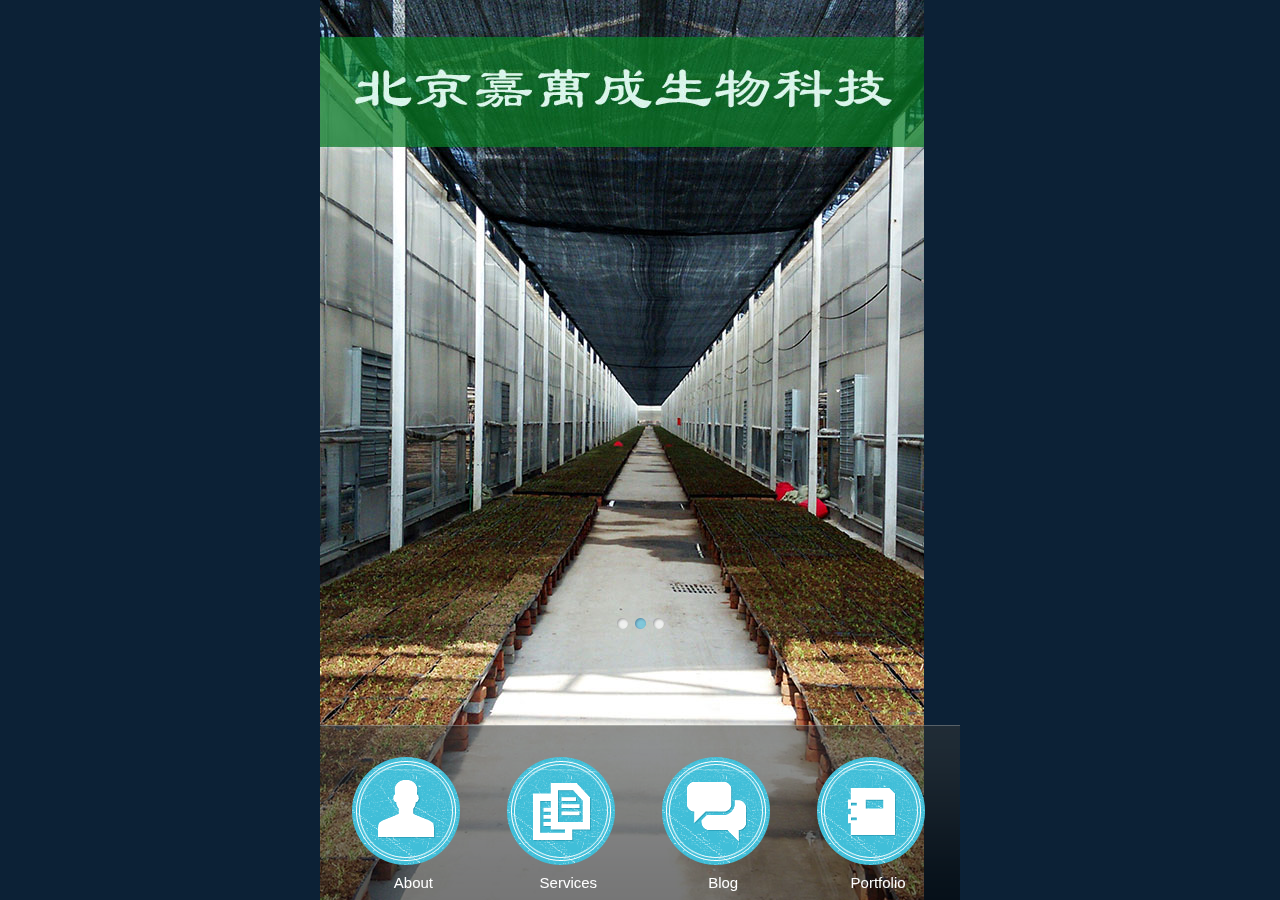
<file: index.html>
<!DOCTYPE html>
<html>
<head>
<meta http-equiv="Content-Type" content="text/html; charset=utf-8" />
<meta name="viewport" content="width=device-width; initial-scale=1; maximum-scale=1" />
<meta name="apple-mobile-web-app-capable" content="yes" />
<meta name="apple-mobile-web-app-status-bar-style" content="black" />
<link rel="apple-touch-icon" sizes="114x114" href="images/apple-touch-icon.png" />
<link rel="apple-touch-startup-image" href="images/apple-touch-startup-image.png" />
<meta name="author" content="FamousThemes" />
<meta name="description" content="My Mobile Page Version 3 Template" />
<meta name="keywords" content="mobile templates, mobile wordpress themes, mobile themes, my mobile page, premium css templates, premium wordpress themes" />
<title>北京嘉萬成生物科技有限公司</title>

<!-- Main CSS file -->
<link rel="stylesheet" href="style.css" type="text/css" media="screen" />
<!-- jQuery file -->
<script src="js/jquery.min.js"></script>
<!-- FlexSlider -->
<script src="js/jquery.flexslider.js"></script>
<script type="text/javascript">
var $ = jQuery.noConflict();
$(window).load(function() {
	$('.icons_nav').flexslider({
	animation: "slide",
	directionNav: false,
	animationLoop: false,
	controlNav: false, 
	slideshow: false,
	animationDuration: 300
	});
	$('.panels_slider').flexslider({
	animation: "slide",
	directionNav: false,
	controlNav: true, 
	animationLoop: false,
	slideToStart: 1,
	animationDuration: 300, 
	slideshow: false
	});
});
</script>
<!-- Hide Mobiles Browser Navigation Bar -->
<script type="text/javascript">
	window.addEventListener("load",function() {
	// Set a timeout...
	setTimeout(function(){
	// Hide the address bar!
	window.scrollTo(0, 1);
	}, 0);
	});
</script>
<!-- Hide on iphone top browser element | only on home page -->
<script type="text/javascript">
if((navigator.userAgent.match(/iPhone/i)) || (navigator.userAgent.match(/iPod/i))) {
$(window).load(function() {
   $("body").removeClass("home");
   $("body").addClass("homeiphone");
});
}
</script>
</head>
<body class="home">
<div id="container">

    <div id="main_panels">
        <div class="panels_slider">
        <ul class="slides">
            <li>
                <img src="images/panel_2.jpg" alt="" title="" border="0" />
            </li>
            <li>
                <img src="images/panel_start.jpg" alt="" title="" border="0" />
            </li>
            <li>
                <img src="images/panel_1.jpg" alt="" title="" border="0" />
            </li>
        </ul>
        </div>
    </div>

    <div id="bottom_nav">
        <div class="icons_nav">
        <ul class="slides">
            <li>
                <a href="about.html" class="icon"><img src="images/icons/icon_about.png" alt="" title="" border="0" /><span>About</span></a>
                <a href="services.html" class="icon"><img src="images/icons/icon_services.png" alt="" title="" border="0" /><span>Services</span></a>
                <a href="blog.html" class="icon"><img src="images/icons/icon_blog.png" alt="" title="" border="0" /><span>Blog</span></a>
                <a href="portfolio.html" class="icon"><img src="images/icons/icon_portfolio.png" alt="" title="" border="0" /><span>Portfolio</span></a>
            </li>
            <li>
                <a href="photos.html" class="icon"><img src="images/icons/icon_photos.png" alt="" title="" border="0" /><span>Photos</span></a>
                <a href="videos.html" class="icon"><img src="images/icons/icon_video.png" alt="" title="" border="0" /><span>Videos</span></a>
                <a href="clients.html" class="icon"><img src="images/icons/icon_clients.png" alt="" title="" border="0" /><span>Clients</span></a>
                <a href="contact.html" class="icon"><img src="images/icons/icon_contact.png" alt="" title="" border="0" /><span>Contact</span></a>
            </li>
        </ul>
        </div>
    </div>
    
</div>
</body>
</html>
</file>
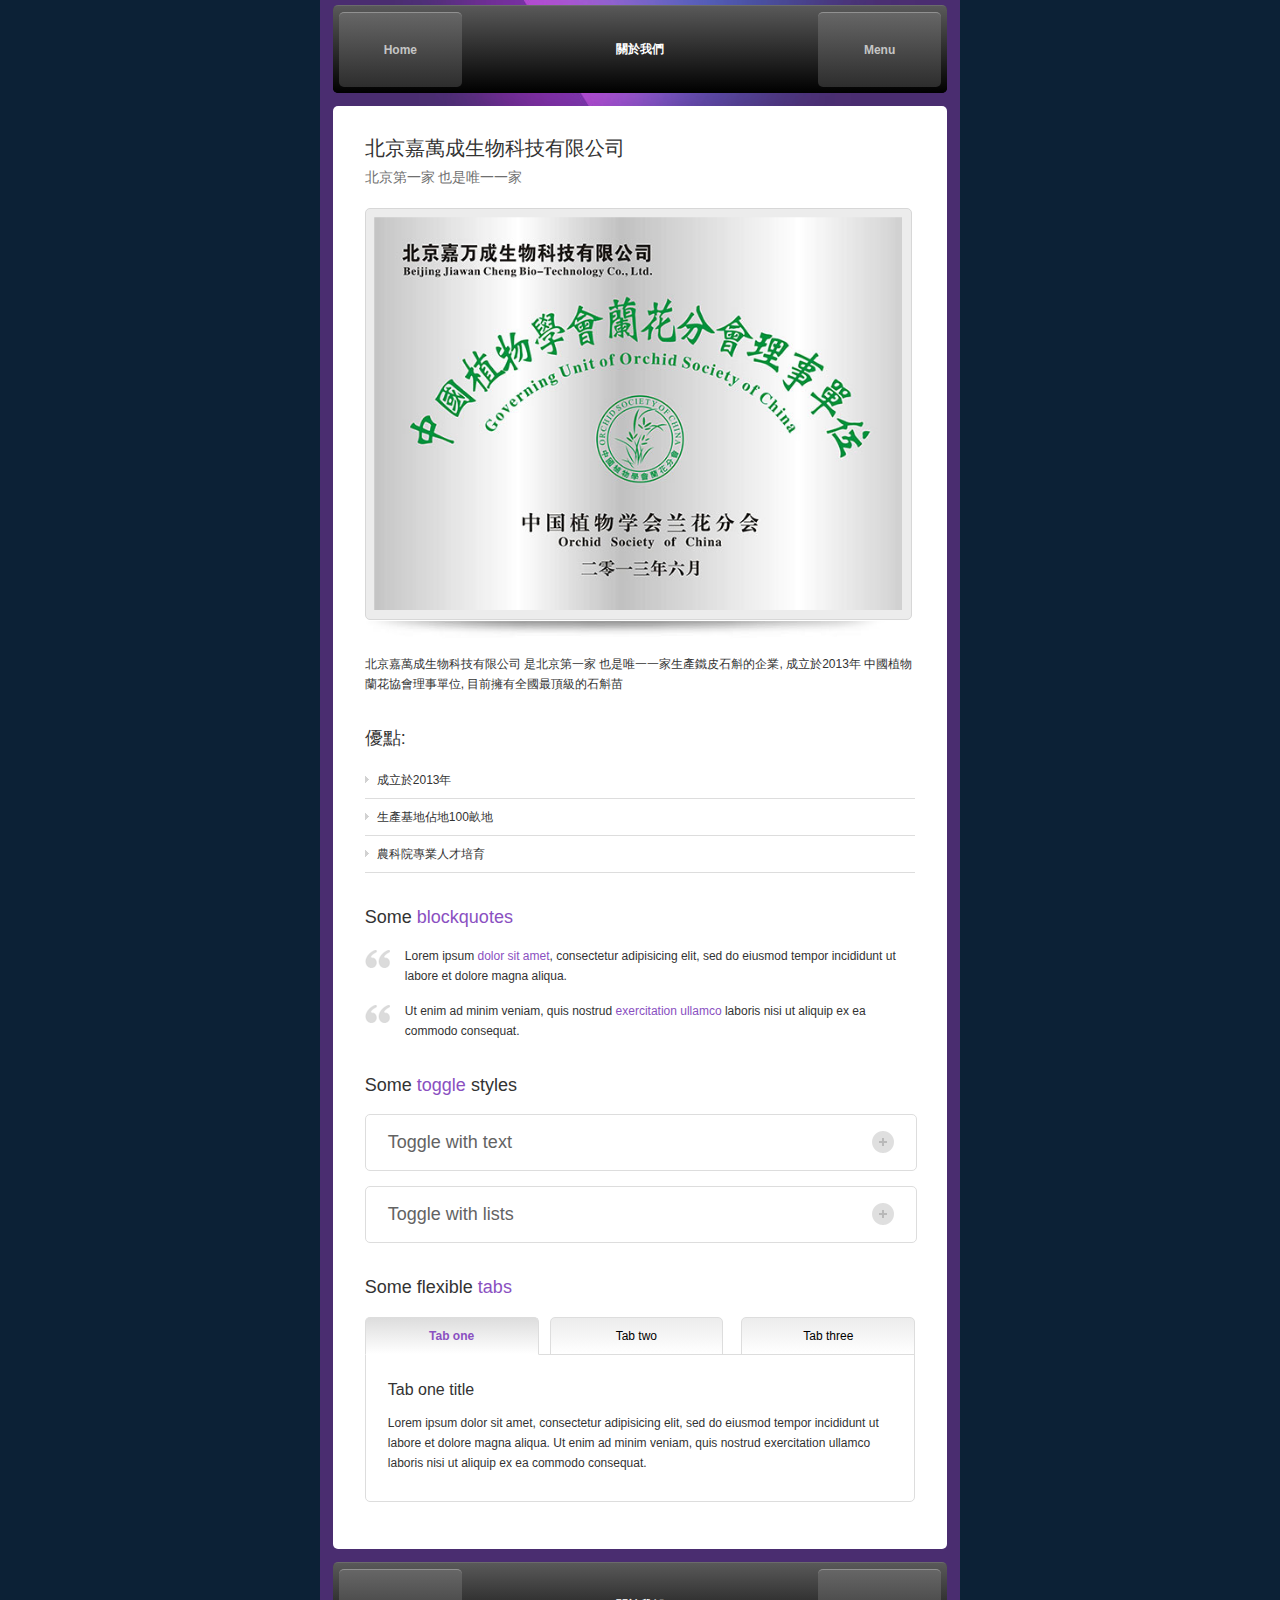
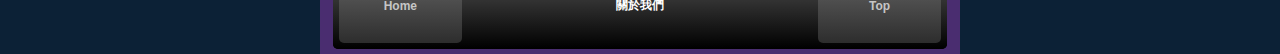
<file: about.html>
<!DOCTYPE html>
<html>
<head>
<meta http-equiv="Content-Type" content="text/html; charset=utf-8" />
<meta name="viewport" content="width=device-width; initial-scale=1; maximum-scale=1" />
<meta name="author" content="FamousThemes" />
<meta name="description" content="My Mobile Page Version 3 Template" />
<meta name="keywords" content="mobile templates, mobile wordpress themes, mobile themes, my mobile page, premium css templates, premium wordpress themes" />
<title>北京嘉萬成生物科技有限公司</title>

<!-- Main CSS file -->
<link rel="stylesheet" href="style.css" type="text/css" media="screen" />
<!-- Google web font -->

<!-- jQuery file -->
<script src="js/jquery.min.js"></script>
<!-- FlexSlider -->
<script src="js/jquery.flexslider.js"></script>
<!-- Main effects files -->
<script src="js/effects.js"></script>
<!-- PrettyPhoto -->
<script src="js/jquery.prettyPhoto.js" type="text/javascript" charset="utf-8"></script>
<link rel="stylesheet" href="prettyphoto/prettyPhoto.css" type="text/css" media="screen" title="prettyPhoto main stylesheet" charset="utf-8" />
<!-- jQuery Tabs -->
<script src="js/jquery.tabify.js" type="text/javascript" charset="utf-8"></script>
<script type="text/javascript">
var $ = jQuery.noConflict();
$(function() {
$('#tabsmenu').tabify();
$(".toggle_container").hide(); 
$(".trigger").click(function(){
	$(this).toggleClass("active").next().slideToggle("slow");
	return false;
});
});
</script>
<!-- Hide Mobiles Browser Navigation Bar -->
<script type="text/javascript">
	window.addEventListener("load",function() {
	// Set a timeout...
	setTimeout(function(){
	// Hide the address bar!
	window.scrollTo(0, 1);
	}, 0);
	});
</script>
</head>
<body id="page">

	<div id="pagecontainer">
    
    	<div id="header" class="black_gradient">
            <a href="index.html" class="back_button black_button">Home</a>
            <div class="page_title">關於我們</div>
            <a href="#" id="menu_open" class="black_button">Menu</a>
            <a href="#" id="menu_close" class="black_button">Close</a>
            <div class="clear"></div>
        </div>
        
    	<div id="pages_nav">
            <div class="icons_nav">
                <ul class="slides">
                    <li>
                        <a href="about.html" class="icon"><img src="images/icons/icon_about.png" alt="" title="" border="0" /><span>About</span></a>
                        <a href="services.html" class="icon"><img src="images/icons/icon_services.png" alt="" title="" border="0" /><span>Services</span></a>
                        <a href="blog.html" class="icon"><img src="images/icons/icon_blog.png" alt="" title="" border="0" /><span>Blog</span></a>
                        <a href="portfolio.html" class="icon"><img src="images/icons/icon_portfolio.png" alt="" title="" border="0" /><span>Portfolio</span></a>
                    </li>
                    <li>
                        <a href="photos.html" class="icon"><img src="images/icons/icon_photos.png" alt="" title="" border="0" /><span>Photos</span></a>
                        <a href="videos.html" class="icon"><img src="images/icons/icon_video.png" alt="" title="" border="0" /><span>Videos</span></a>
                        <a href="clients.html" class="icon"><img src="images/icons/icon_clients.png" alt="" title="" border="0" /><span>Clients</span></a>
                        <a href="contact.html" class="icon"><img src="images/icons/icon_contact.png" alt="" title="" border="0" /><span>Contact</span></a>
                    </li>
                </ul>
          </div>
      </div>
        
        
   	  <div class="content">
        <h1>北京嘉萬成生物科技有限公司</h1>
        <span class="subtitle_descr">北京第一家 也是唯一一家</span>
        <a href="images/pic.jpg" rel="prettyPhoto[gallery]"><img src="images/logo.jpg" alt="" title="" border="0" class="rounded" /></a>
        <img src="images/shadow.jpg" alt="" title="" border="0" class="shadow" />
    	<p class="main_text">北京嘉萬成生物科技有限公司 是北京第一家 也是唯一一家生產鐵皮石斛的企業, 成立於2013年 中國植物蘭花協會理事單位, 目前擁有全國最頂級的石斛苗</p>
        
        <h2>優點:</h2>
        
        <ul class="lists">
        <li>成立於2013年</li>
        <li>生產基地佔地100畝地</li>
        <li>農科院專業人才培育</li>
        </ul>
        
        <h2>Some <span class="tag">blockquotes</span></h2>
        
        <blockquote>
         Lorem ipsum <a href="#">dolor sit amet</a>, consectetur adipisicing elit, sed do eiusmod tempor incididunt ut labore et dolore magna aliqua.
        </blockquote>
        <blockquote>
         Ut enim ad minim veniam, quis nostrud <a href="#">exercitation ullamco</a> laboris nisi ut aliquip ex ea commodo consequat.
        </blockquote>
        
        <h2>Some <span class="tag">toggle</span> styles</h2>
        
        <div class="toogle_wrap">
            <div class="trigger"><a href="#">Toggle with text</a></div>

            <div class="toggle_container">
			<p>
        Lorem ipsum <a href="#">dolor sit amet</a>, consectetur adipisicing elit, sed do eiusmod tempor incididunt ut labore et dolore magna aliqua. Ut enim ad minim veniam, quis nostrud exercitation ullamco laboris nisi ut aliquip ex ea commodo consequat.
			</p>
            </div>
        </div>
        
        <div class="toogle_wrap">
            <div class="trigger"><a href="#">Toggle with lists</a></div>

            <div class="toggle_container">
            <ul class="lists">
            <li>Consectetur adipisicing elit sed</li>
            <li>Sed do eiusmod tempor incididunt</li>
            <li>Ut enim ad minim veniam</li>
            </ul>
            </div>
        </div> 
        
        <h2>Some flexible <span class="tag">tabs</span></h2>
        
		<ul id="tabsmenu" class="tabsmenu">
			<li class="active"><a href="#tab1">Tab one</a></li>
			<li><a href="#tab2">Tab two</a></li>
			<li><a href="#tab3">Tab three</a></li>
		</ul>
		<div id="tab1" class="tabcontent">
			<h3>Tab one title</h3>
			<p>
        Lorem ipsum dolor sit amet, consectetur adipisicing elit, sed do eiusmod tempor incididunt ut labore et dolore magna aliqua. Ut enim ad minim veniam, quis nostrud exercitation ullamco laboris nisi ut aliquip ex ea commodo consequat.
			</p>
		</div>
		<div id="tab2" class="tabcontent">
			<h3>Tab two title</h3>
			<ul class="lists">
            <li>Consectetur adipisicing elit sed</li>
            <li>Sed do eiusmod tempor incididunt</li>
            <li>Ut enim ad minim veniam</li>
            </ul>
		</div>

		<div id="tab3" class="tabcontent">
			<h3>Tab three title</h3>
			<p>
        Lorem ipsum <a href="#">dolor sit amet</a>, consectetur adipisicing elit, sed do eiusmod tempor incididunt ut labore et dolore magna aliqua. Ut enim ad minim veniam, quis nostrud exercitation ullamco laboris nisi ut aliquip ex ea commodo consequat.
			</p>
		</div> 

        
        <div class="clear"></div>
		</div>
        
        
    	<div id="footer" class="black_gradient">
            <a href="index.html" class="back_button black_button">Home</a>
            <div class="page_title">關於我們</div>
            <a onClick="jQuery('html, body').animate( { scrollTop: 0 }, 'slow' );"  href="javascript:void(0);" id="top" class="black_button">Top</a>
            <div class="clear"></div>
        </div>
        
        
</div>
   
</body>
</html>
</file>
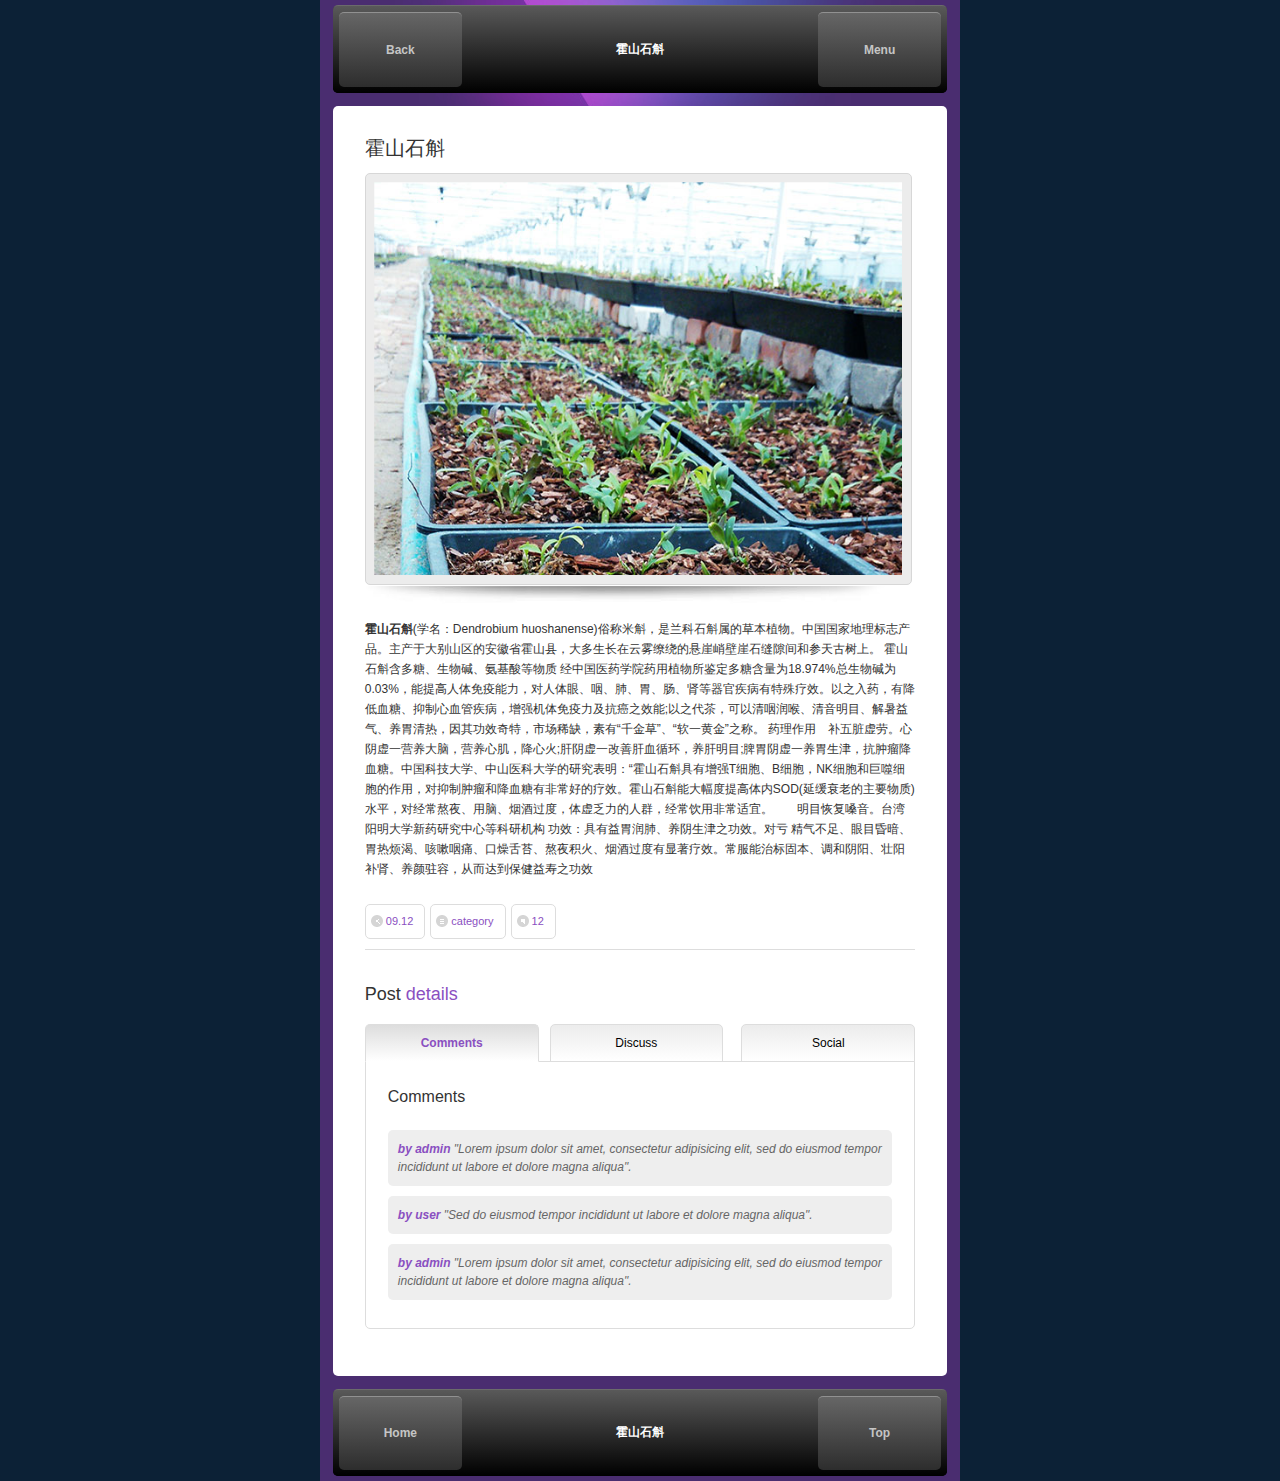
<file: blog-single.html>
<!DOCTYPE html>
<html>
<head>
<meta http-equiv="Content-Type" content="text/html; charset=utf-8" />
<meta name="viewport" content="width=device-width; initial-scale=1; maximum-scale=1" />
<meta name="author" content="FamousThemes" />
<meta name="description" content="My Mobile Page Version 3 Template" />
<meta name="keywords" content="mobile templates, mobile wordpress themes, mobile themes, my mobile page, premium css templates, premium wordpress themes" />
<title>霍山石斛</title>

<!-- Main CSS file -->
<link rel="stylesheet" href="style.css" type="text/css" media="screen" />
<!-- Google web font -->
<link href='http://fonts.googleapis.com/css?family=Open+Sans:300' rel='stylesheet' type='text/css'>
<!-- jQuery file -->
<script src="js/jquery.min.js"></script>
<!-- FlexSlider -->
<script src="js/jquery.flexslider.js"></script>
<!-- Main effects files -->
<script src="js/effects.js"></script>
<!-- jQuery Tabs -->
<script src="js/jquery.tabify.js" type="text/javascript" charset="utf-8"></script>
<script type="text/javascript">
var $ = jQuery.noConflict();
$(function() {
$('#tabsmenu').tabify();
$(".toggle_container").hide(); 
$(".trigger").click(function(){
	$(this).toggleClass("active").next().slideToggle("slow");
	return false;
});
});
</script>
<!-- Hide Mobiles Browser Navigation Bar -->
<script type="text/javascript">
	window.addEventListener("load",function() {
	// Set a timeout...
	setTimeout(function(){
	// Hide the address bar!
	window.scrollTo(0, 1);
	}, 0);
	});
</script>
</head>
<body id="page">


       
	<div id="pagecontainer">
    
    	<div id="header" class="black_gradient">
            <a href="blog.html" class="back_button black_button">Back</a>
            <div class="page_title">霍山石斛</div>
            <a href="#" id="menu_open" class="black_button">Menu</a>
            <a href="#" id="menu_close" class="black_button">Close</a>
            <div class="clear"></div>
        </div>
        
    	<div id="pages_nav">
            <div class="icons_nav">
                <ul class="slides">
                    <li>
                        <a href="about.html" class="icon"><img src="images/icons/icon_about.png" alt="" title="" border="0" /><span>About</span></a>
                        <a href="services.html" class="icon"><img src="images/icons/icon_services.png" alt="" title="" border="0" /><span>Services</span></a>
                        <a href="blog.html" class="icon"><img src="images/icons/icon_blog.png" alt="" title="" border="0" /><span>Blog</span></a>
                        <a href="portfolio.html" class="icon"><img src="images/icons/icon_portfolio.png" alt="" title="" border="0" /><span>Portfolio</span></a>
                    </li>
                    <li>
                        <a href="photos.html" class="icon"><img src="images/icons/icon_photos.png" alt="" title="" border="0" /><span>Photos</span></a>
                        <a href="videos.html" class="icon"><img src="images/icons/icon_video.png" alt="" title="" border="0" /><span>Videos</span></a>
                        <a href="clients.html" class="icon"><img src="images/icons/icon_clients.png" alt="" title="" border="0" /><span>Clients</span></a>
                        <a href="contact.html" class="icon"><img src="images/icons/icon_contact.png" alt="" title="" border="0" /><span>Contact</span></a>
                    </li>
                </ul>
          </div>
      </div>
        
        
   	  <div class="content">       
        
        <h1>霍山石斛</h1>
        
        <div class="post">
            <div class="post_thumb_single">
            <img src="images/pic5.jpg" alt="" title="" border="0" class="rounded" />
            <img src="images/shadow.jpg" alt="" title="" border="0" class="shadow" />
            </div>
            <div class="post_content_single">
            <p class="main_text">
             <b>霍山石斛</b>(学名：Dendrobium huoshanense)俗称米斛，是兰科石斛属的草本植物。中国国家地理标志产品。主产于大别山区的安徽省霍山县，大多生长在云雾缭绕的悬崖峭壁崖石缝隙间和参天古树上。
霍山石斛含多糖、生物碱、氨基酸等物质 经中国医药学院药用植物所鉴定多糖含量为18.974%总生物碱为0.03%，能提高人体免疫能力，对人体眼、咽、肺、胃、肠、肾等器官疾病有特殊疗效。以之入药，有降低血糖、抑制心血管疾病，增强机体免疫力及抗癌之效能;以之代茶，可以清咽润喉、清音明目、解暑益气、养胃清热，因其功效奇特，市场稀缺，素有“千金草”、“软一黄金”之称。

药理作用　补五脏虚劳。心阴虚一营养大脑，营养心肌，降心火;肝阴虚一改善肝血循环，养肝明目;脾胃阴虚一养胃生津，抗肿瘤降血糖。中国科技大学、中山医科大学的研究表明：“霍山石斛具有增强T细胞、B细胞，NK细胞和巨噬细胞的作用，对抑制肿瘤和降血糖有非常好的疗效。霍山石斛能大幅度提高体内SOD(延缓衰老的主要物质)水平，对经常熬夜、用脑、烟酒过度，体虚乏力的人群，经常饮用非常适宜。　　明目恢复嗓音。台湾阳明大学新药研究中心等科研机构 功效：具有益胃润肺、养阴生津之功效。对亏 精气不足、眼目昏暗、胃热烦渴、咳嗽咽痛、口燥舌苔、熬夜积火、烟酒过度有显著疗效。常服能治标固本、调和阴阳、壮阳补肾、养颜驻容，从而达到保健益寿之功效
			</p>
            </div>
            <div class="clear"></div>
            <span class="post_detail date">09.12</span>
            <span class="post_detail category"><a href="#">category</a></span>
            <span class="post_detail comments"><a href="#">12</a></span>
            
        </div>
        
        
        <h2>Post <span class="tag">details</span></h2>
        
		<ul id="tabsmenu" class="tabsmenu">
			<li class="active"><a href="#tab1">Comments</a></li>
			<li><a href="#tab2">Discuss</a></li>
			<li><a href="#tab3">Social</a></li>
		</ul>
		<div id="tab1" class="tabcontent">
			<h3>Comments</h3>
			<ol class="comments_list">
            <li><a href="#"><strong>by admin</strong></a> "Lorem ipsum dolor sit amet, consectetur adipisicing elit, sed do eiusmod tempor incididunt ut labore et dolore magna aliqua".</li>
            <li><a href="#"><strong>by user</strong></a> "Sed do eiusmod tempor incididunt ut labore et dolore magna aliqua".</li>
            <li><a href="#"><strong>by admin</strong></a> "Lorem ipsum dolor sit amet, consectetur adipisicing elit, sed do eiusmod tempor incididunt ut labore et dolore magna aliqua".</li>
			</ol>
		</div>
		<div id="tab2" class="tabcontent">
			<h3>Leave a comment</h3>
            <div class="form">
			<form action="">
            <label>Name:</label>
            <input type="text" class="form_input" />
            <label>Email:</label>
            <input type="text" class="form_input" />
            
            <label>Select option:</label>
            <div class="select_container">
            <select class="form_select">
             <option>Option one</option>
             <option>Option two</option>
             <option>Option three</option>
            </select>
            </div>
            <label>Comment:</label>
            <textarea class="form_textarea"></textarea>
            
            <input type="submit" class="form_submit" value="Send" />
            </form>
            </div>
		</div>

		<div id="tab3" class="tabcontent">
			<h3>Social</h3>
            <ul class="social">
			<li><a href="#"><img src="images/social/rss.png" alt="" title="" border="0" class="rounded-half" /></a></li>
            <li><a href="#"><img src="images/social/twitter.png" alt="" title="" border="0" class="rounded-half" /></a></li>
            <li><a href="#"><img src="images/social/facebook.png" alt="" title="" border="0" class="rounded-half" /></a></li>
            <li class="right"><a href="#"><img src="images/social/digg.png" alt="" title="" border="0" class="rounded-half" /></a></li>
            
			<li><a href="#"><img src="images/social/google.png" alt="" title="" border="0" class="rounded-half" /></a></li>
            <li><a href="#"><img src="images/social/flickr.png" alt="" title="" border="0" class="rounded-half" /></a></li>
            <li><a href="#"><img src="images/social/reddit.png" alt="" title="" border="0" class="rounded-half" /></a></li>
            <li class="right"><a href="#"><img src="images/social/vimeo.png" alt="" title="" border="0" class="rounded-half" /></a></li>
            </ul>
			<div class="clear"></div>
		</div> 
        
        <div class="clear"></div>
        

		</div>
        
        
    	<div id="footer" class="black_gradient">
            <a href="index.html" class="back_button black_button">Home</a>
            <div class="page_title">霍山石斛</div>
            <a onClick="jQuery('html, body').animate( { scrollTop: 0 }, 'slow' );"  href="javascript:void(0);" id="top" class="black_button">Top</a>
            <div class="clear"></div>
        </div>
        
        
</div>
    

</body>
</html>
</file>
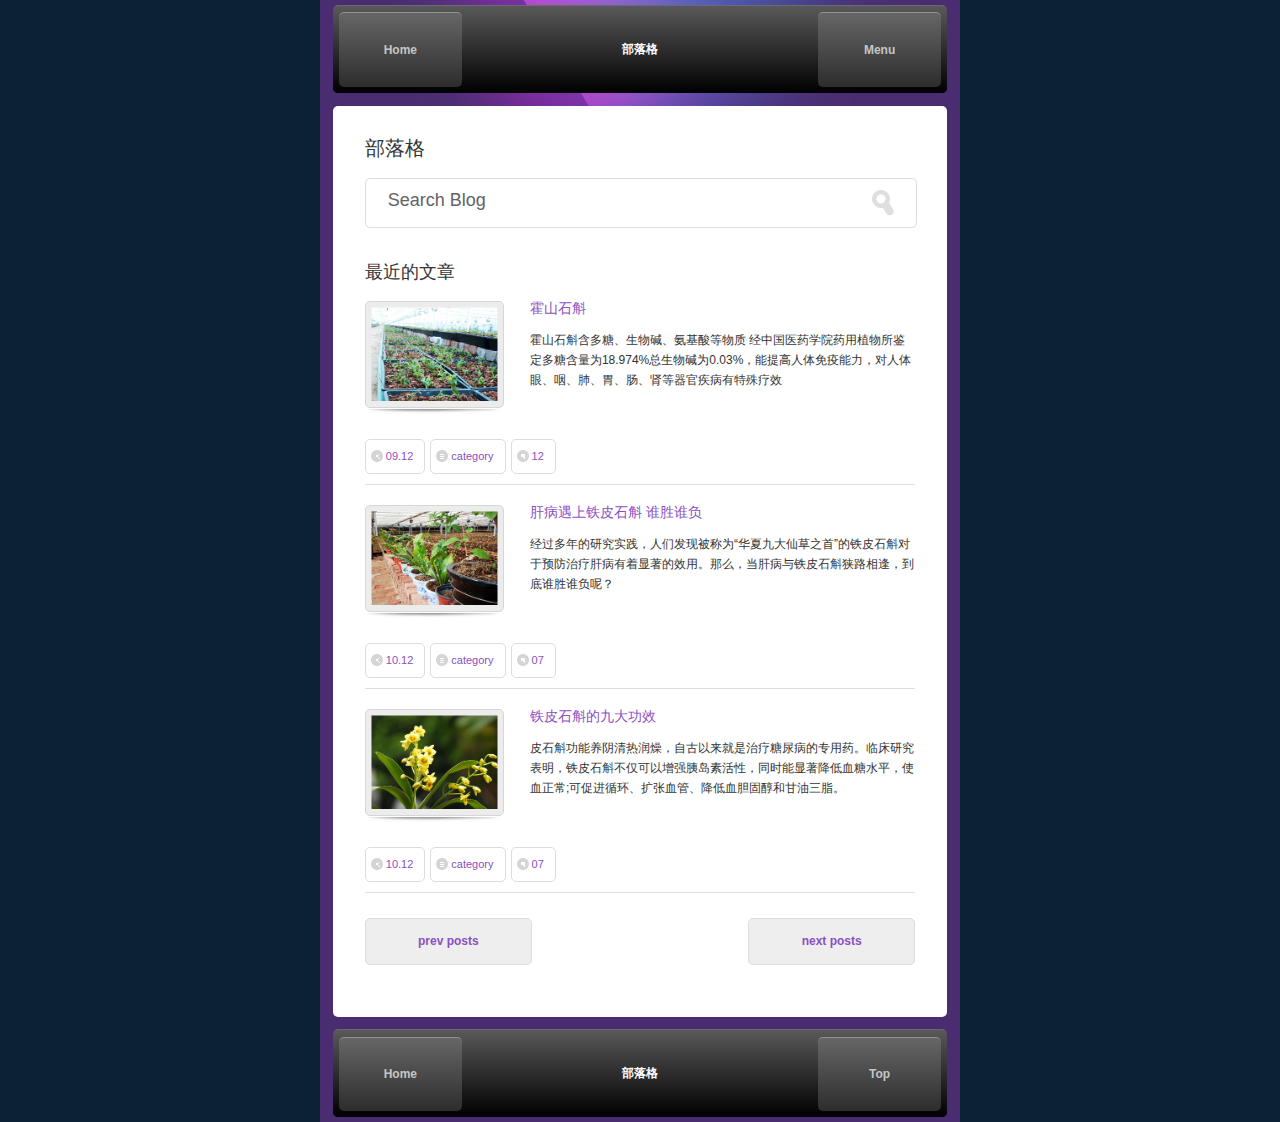
<file: blog.html>
<!DOCTYPE html>
<html>
<head>
<meta http-equiv="Content-Type" content="text/html; charset=utf-8" />
<meta name="viewport" content="width=device-width; initial-scale=1; maximum-scale=1" />
<meta name="author" content="FamousThemes" />
<meta name="description" content="My Mobile Page Version 3 Template" />
<meta name="keywords" content="mobile templates, mobile wordpress themes, mobile themes, my mobile page, premium css templates, premium wordpress themes" />
<title>部落格</title>

<!-- Main CSS file -->
<link rel="stylesheet" href="style.css" type="text/css" media="screen" />
<!-- Google web font -->

<!-- jQuery file -->
<script src="js/jquery.min.js"></script>
<!-- FlexSlider -->
<script src="js/jquery.flexslider.js"></script>
<!-- Main effects files -->
<script src="js/effects.js"></script>
<!-- jQuery Tabs -->
<script src="js/jquery.tabify.js" type="text/javascript" charset="utf-8"></script>
<script type="text/javascript">
var $ = jQuery.noConflict();
$(function() {
$('#tabsmenu').tabify();
$(".toggle_container").hide(); 
$(".trigger").click(function(){
	$(this).toggleClass("active").next().slideToggle("slow");
	return false;
});
});
</script>
<!-- Hide Mobiles Browser Navigation Bar -->
<script type="text/javascript">
	window.addEventListener("load",function() {
	// Set a timeout...
	setTimeout(function(){
	// Hide the address bar!
	window.scrollTo(0, 1);
	}, 0);
	});
</script>
</head>
<body id="page">


       
	<div id="pagecontainer">
    
    	<div id="header" class="black_gradient">
            <a href="index.html" class="back_button black_button">Home</a>
            <div class="page_title">部落格</div>
            <a href="#" id="menu_open" class="black_button">Menu</a>
            <a href="#" id="menu_close" class="black_button">Close</a>
            <div class="clear"></div>
        </div>
        
    	<div id="pages_nav">
            <div class="icons_nav">
                <ul class="slides">
                    <li>
                        <a href="about.html" class="icon"><img src="images/icons/icon_about.png" alt="" title="" border="0" /><span>About</span></a>
                        <a href="services.html" class="icon"><img src="images/icons/icon_services.png" alt="" title="" border="0" /><span>Services</span></a>
                        <a href="blog.html" class="icon"><img src="images/icons/icon_blog.png" alt="" title="" border="0" /><span>Blog</span></a>
                        <a href="portfolio.html" class="icon"><img src="images/icons/icon_portfolio.png" alt="" title="" border="0" /><span>Portfolio</span></a>
                    </li>
                    <li>
                        <a href="photos.html" class="icon"><img src="images/icons/icon_photos.png" alt="" title="" border="0" /><span>Photos</span></a>
                        <a href="videos.html" class="icon"><img src="images/icons/icon_video.png" alt="" title="" border="0" /><span>Videos</span></a>
                        <a href="clients.html" class="icon"><img src="images/icons/icon_clients.png" alt="" title="" border="0" /><span>Clients</span></a>
                        <a href="contact.html" class="icon"><img src="images/icons/icon_contact.png" alt="" title="" border="0" /><span>Contact</span></a>
                    </li>
                </ul>
          </div>
      </div>
        
        
   	  <div class="content">
        <h1>部落格</h1>
        
        <div class="search">
			<form action="">
            <input type="text" class="search_input" value="Search Blog" onClick="this.value=''" />
            <input type="image" src="images/search.gif" class="search_submit" />
            </form>
            <div class="clear"></div>
        </div>
        <h2>最近的文章</h2>
        
        <div class="post">
            <div class="post_thumb">
            <img src="images/pic5.jpg" alt="" title="" border="0" class="rounded-half" />
            <img src="images/shadow.jpg" alt="" title="" border="0" class="shadow" />
            </div>
            <div class="post_content">
            <h3><a href="blog-single.html">霍山石斛 </a></h3>
            <p>
        霍山石斛含多糖、生物碱、氨基酸等物质 经中国医药学院药用植物所鉴定多糖含量为18.974%总生物碱为0.03%，能提高人体免疫能力，对人体眼、咽、肺、胃、肠、肾等器官疾病有特殊疗效
			</p>
            </div>
            <div class="clear"></div>
            <span class="post_detail date">09.12</span>
            <span class="post_detail category"><a href="#">category</a></span>
            <span class="post_detail comments"><a href="#">12</a></span>
            
        </div>
        
        
        <div class="post">
            <div class="post_thumb">
            <img src="images/pic2.jpg" alt="" title="" border="0" class="rounded-half" />
            <img src="images/shadow.jpg" alt="" title="" border="0" class="shadow" />
            </div>
            <div class="post_content">
            <h3><a href="blog-single.html">肝病遇上铁皮石斛 谁胜谁负</a></h3>
            <p>
        经过多年的研究实践，人们发现被称为“华夏九大仙草之首”的铁皮石斛对于预防治疗肝病有着显著的效用。那么，当肝病与铁皮石斛狭路相逢，到底谁胜谁负呢？
			</p>
            </div>
            <div class="clear"></div>
            <span class="post_detail date">10.12</span>
            <span class="post_detail category"><a href="#">category</a></span>
            <span class="post_detail comments"><a href="#">07</a></span>
        </div>
        
        <div class="post">
            <div class="post_thumb">
            <img src="images/pic3.jpg" alt="" title="" border="0" class="rounded-half" />
            <img src="images/shadow.jpg" alt="" title="" border="0" class="shadow" />
            </div>
            <div class="post_content">
            <h3><a href="blog-single.html">铁皮石斛的九大功效</a></h3>
            <p>皮石斛功能养阴清热润燥，自古以来就是治疗糖尿病的专用药。临床研究表明，铁皮石斛不仅可以增强胰岛素活性，同时能显著降低血糖水平，使血正常;可促进循环、扩张血管、降低血胆固醇和甘油三脂。</p>
            </div>
            <div class="clear"></div>
            <span class="post_detail date">10.12</span>
            <span class="post_detail category"><a href="#">category</a></span>
            <span class="post_detail comments"><a href="#">07</a></span>
        </div>
        
        <div class="blog_nav">
        <a href="#" class="prev">prev posts</a>
        <a href="#" class="next">next posts</a>
        </div>
        
        <div class="clear"></div>
        

		</div>
        
        
    	<div id="footer" class="black_gradient">
            <a href="index.html" class="back_button black_button">Home</a>
            <div class="page_title">部落格</div>
            <a onClick="jQuery('html, body').animate( { scrollTop: 0 }, 'slow' );"  href="javascript:void(0);" id="top" class="black_button">Top</a>
            <div class="clear"></div>
        </div>
        
        
</div>
    

</body>
</html>
</file>
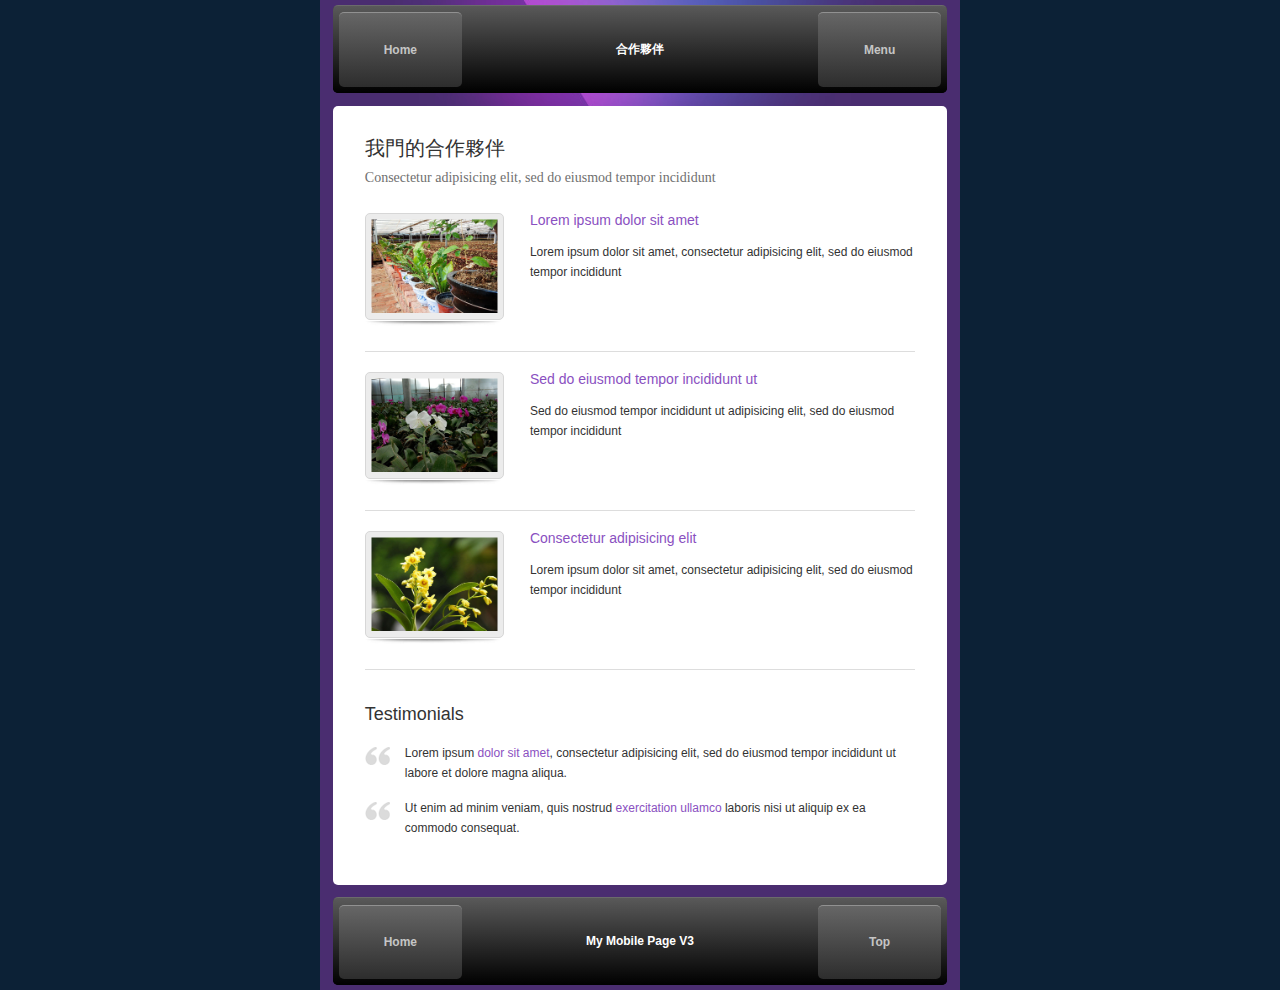
<file: clients.html>
<!DOCTYPE html>
<html>
<head>
<meta http-equiv="Content-Type" content="text/html; charset=utf-8" />
<meta name="viewport" content="width=device-width; initial-scale=1; maximum-scale=1" />
<meta name="author" content="FamousThemes" />
<meta name="description" content="My Mobile Page Version 3 Template" />
<meta name="keywords" content="mobile templates, mobile wordpress themes, mobile themes, my mobile page, premium css templates, premium wordpress themes" />
<title>合作夥伴</title>

<!-- Main CSS file -->
<link rel="stylesheet" href="style.css" type="text/css" media="screen" />
<!-- Google web font -->

<!-- jQuery file -->
<script src="js/jquery.min.js"></script>
<!-- FlexSlider -->
<script src="js/jquery.flexslider.js"></script>
<!-- Main effects files -->
<script src="js/effects.js"></script>
<!-- Hide Mobiles Browser Navigation Bar -->
<script type="text/javascript">
	window.addEventListener("load",function() {
	// Set a timeout...
	setTimeout(function(){
	// Hide the address bar!
	window.scrollTo(0, 1);
	}, 0);
	});
</script>
</head>
<body id="page">

	<div id="pagecontainer">
    
    	<div id="header" class="black_gradient">
            <a href="index.html" class="back_button black_button">Home</a>
            <div class="page_title">合作夥伴</div>
            <a href="#" id="menu_open" class="black_button">Menu</a>
            <a href="#" id="menu_close" class="black_button">Close</a>
            <div class="clear"></div>
        </div>
        
    	<div id="pages_nav">
            <div class="icons_nav">
                <ul class="slides">
                    <li>
                        <a href="about.html" class="icon"><img src="images/icons/icon_about.png" alt="" title="" border="0" /><span>About</span></a>
                        <a href="services.html" class="icon"><img src="images/icons/icon_services.png" alt="" title="" border="0" /><span>Services</span></a>
                        <a href="blog.html" class="icon"><img src="images/icons/icon_blog.png" alt="" title="" border="0" /><span>Blog</span></a>
                        <a href="portfolio.html" class="icon"><img src="images/icons/icon_portfolio.png" alt="" title="" border="0" /><span>Portfolio</span></a>
                    </li>
                    <li>
                        <a href="photos.html" class="icon"><img src="images/icons/icon_photos.png" alt="" title="" border="0" /><span>Photos</span></a>
                        <a href="videos.html" class="icon"><img src="images/icons/icon_video.png" alt="" title="" border="0" /><span>Videos</span></a>
                        <a href="clients.html" class="icon"><img src="images/icons/icon_clients.png" alt="" title="" border="0" /><span>Clients</span></a>
                        <a href="contact.html" class="icon"><img src="images/icons/icon_contact.png" alt="" title="" border="0" /><span>Contact</span></a>
                    </li>
                </ul>
          </div>
      </div>
        
        
   	  <div class="content">
        <h1>我門的合作夥伴</h1>
        <span class="subtitle_descr">Consectetur adipisicing elit, sed do eiusmod tempor incididunt</span>
        
        <div class="post">
            <div class="post_thumb">
            <img src="images/pic2.jpg" alt="" title="" border="0" class="rounded-half" />
            <img src="images/shadow.jpg" alt="" title="" border="0" class="shadow" />
            </div>
            <div class="post_content">
            <h3><a href="blog-single.html">Lorem ipsum dolor sit amet</a></h3>
            <p>
        Lorem ipsum dolor sit amet, consectetur adipisicing elit, sed do eiusmod tempor incididunt
			</p>
            </div>
        </div>
        
        <div class="post">
            <div class="post_thumb">
            <img src="images/pic.jpg" alt="" title="" border="0" class="rounded-half" />
            <img src="images/shadow.jpg" alt="" title="" border="0" class="shadow" />
            </div>
            <div class="post_content">
            <h3><a href="blog-single.html">Sed do eiusmod tempor incididunt ut</a></h3>
            <p>
        Sed do eiusmod tempor incididunt ut adipisicing elit, sed do eiusmod tempor incididunt
			</p>
            </div>
        </div>
        
        <div class="post">
            <div class="post_thumb">
            <img src="images/pic3.jpg" alt="" title="" border="0" class="rounded-half" />
            <img src="images/shadow.jpg" alt="" title="" border="0" class="shadow" />
            </div>
            <div class="post_content">
            <h3><a href="blog-single.html">Consectetur adipisicing elit</a></h3>
            <p>
        Lorem ipsum dolor sit amet, consectetur adipisicing elit, sed do eiusmod tempor incididunt
			</p>
            </div>
        </div>
        
        
        <h2>Testimonials</h2>
        
        <blockquote>
         Lorem ipsum <a href="#">dolor sit amet</a>, consectetur adipisicing elit, sed do eiusmod tempor incididunt ut labore et dolore magna aliqua.
        </blockquote>
        <blockquote>
         Ut enim ad minim veniam, quis nostrud <a href="#">exercitation ullamco</a> laboris nisi ut aliquip ex ea commodo consequat.
        </blockquote>
        
        <div class="clear"></div>
		</div>
        
        
    	<div id="footer" class="black_gradient">
            <a href="index.html" class="back_button black_button">Home</a>
            <div class="page_title">My Mobile Page V3</div>
            <a onClick="jQuery('html, body').animate( { scrollTop: 0 }, 'slow' );"  href="javascript:void(0);" id="top" class="black_button">Top</a>
            <div class="clear"></div>
        </div>
        
        
</div>
   
</body>
</html>
</file>
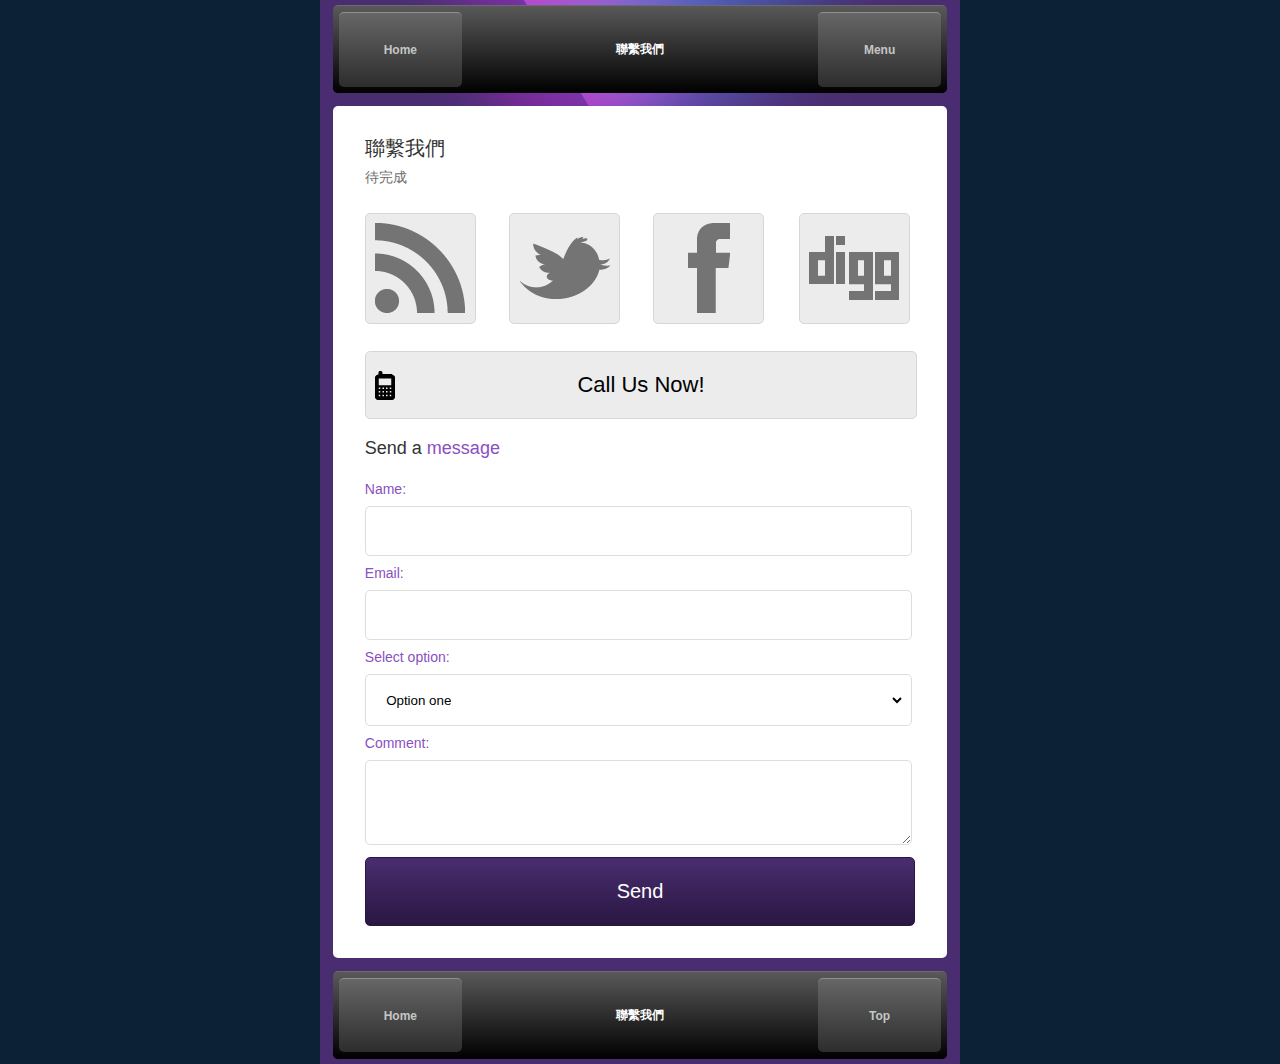
<file: contact.html>
<!DOCTYPE html>
<html>
<head>
<meta http-equiv="Content-Type" content="text/html; charset=utf-8" />
<meta name="viewport" content="width=device-width; initial-scale=1; maximum-scale=1" />
<meta name="author" content="FamousThemes" />

<title>聯繫我們</title>

<!-- Main CSS file -->
<link rel="stylesheet" href="style.css" type="text/css" media="screen" />
<!-- Google web font -->

<!-- jQuery file -->
<script src="js/jquery.min.js"></script>
<!-- FlexSlider -->
<script src="js/jquery.flexslider.js"></script>
<!-- Main effects files -->
<script src="js/effects.js"></script>
<!-- Hide Mobiles Browser Navigation Bar -->
<script type="text/javascript">
	window.addEventListener("load",function() {
	// Set a timeout...
	setTimeout(function(){
	// Hide the address bar!
	window.scrollTo(0, 1);
	}, 0);
	});
</script>
</head>
<body id="page">

	<div id="pagecontainer">
    
    	<div id="header" class="black_gradient">
            <a href="index.html" class="back_button black_button">Home</a>
            <div class="page_title">聯繫我們</div>
            <a href="#" id="menu_open" class="black_button">Menu</a>
            <a href="#" id="menu_close" class="black_button">Close</a>
            <div class="clear"></div>
        </div>
        
    	<div id="pages_nav">
            <div class="icons_nav">
                <ul class="slides">
                    <li>
                        <a href="about.html" class="icon"><img src="images/icons/icon_about.png" alt="" title="" border="0" /><span>About</span></a>
                        <a href="services.html" class="icon"><img src="images/icons/icon_services.png" alt="" title="" border="0" /><span>Services</span></a>
                        <a href="blog.html" class="icon"><img src="images/icons/icon_blog.png" alt="" title="" border="0" /><span>Blog</span></a>
                        <a href="portfolio.html" class="icon"><img src="images/icons/icon_portfolio.png" alt="" title="" border="0" /><span>Portfolio</span></a>
                    </li>
                    <li>
                        <a href="photos.html" class="icon"><img src="images/icons/icon_photos.png" alt="" title="" border="0" /><span>Photos</span></a>
                        <a href="videos.html" class="icon"><img src="images/icons/icon_video.png" alt="" title="" border="0" /><span>Videos</span></a>
                        <a href="clients.html" class="icon"><img src="images/icons/icon_clients.png" alt="" title="" border="0" /><span>Clients</span></a>
                        <a href="contact.html" class="icon"><img src="images/icons/icon_contact.png" alt="" title="" border="0" /><span>Contact</span></a>
                    </li>
                </ul>
          </div>
      </div>
        
        
   	  <div class="content">
        <h1>聯繫我們</h1>
        <span class="subtitle_descr">待完成</span>
        
            <ul class="social">
			<li><a href="#"><img src="images/social/rss.png" alt="" title="" border="0" class="rounded-half" /></a></li>
            <li><a href="#"><img src="images/social/twitter.png" alt="" title="" border="0" class="rounded-half" /></a></li>
            <li><a href="#"><img src="images/social/facebook.png" alt="" title="" border="0" class="rounded-half" /></a></li>
            <li class="right"><a href="#"><img src="images/social/digg.png" alt="" title="" border="0" class="rounded-half" /></a></li>
            </ul>
            
            <a href="tel:123 456 789" class="call_button">Call Us Now!</a>
            
		<h2>Send a <span class="tag">message</span></h2>
        
        
            <div class="form">
			<form action="">
            <label>Name:</label>
            <input type="text" class="form_input" />
            <label>Email:</label>
            <input type="text" class="form_input" />
            
            <label>Select option:</label>
            <div class="select_container">
            <select class="form_select">
             <option>Option one</option>
             <option>Option two</option>
             <option>Option three</option>
            </select>
            </div>
            <label>Comment:</label>
            <textarea class="form_textarea"></textarea>
            
            <input type="submit" class="form_submit" value="Send" />
            </form>
            </div>
            
        <div class="clear"></div>
		</div>
        
        
    	<div id="footer" class="black_gradient">
            <a href="index.html" class="back_button black_button">Home</a>
            <div class="page_title">聯繫我們</div>
            <a onClick="jQuery('html, body').animate( { scrollTop: 0 }, 'slow' );"  href="javascript:void(0);" id="top" class="black_button">Top</a>
            <div class="clear"></div>
        </div>
        
        
</div>
   
</body>
</html>
</file>
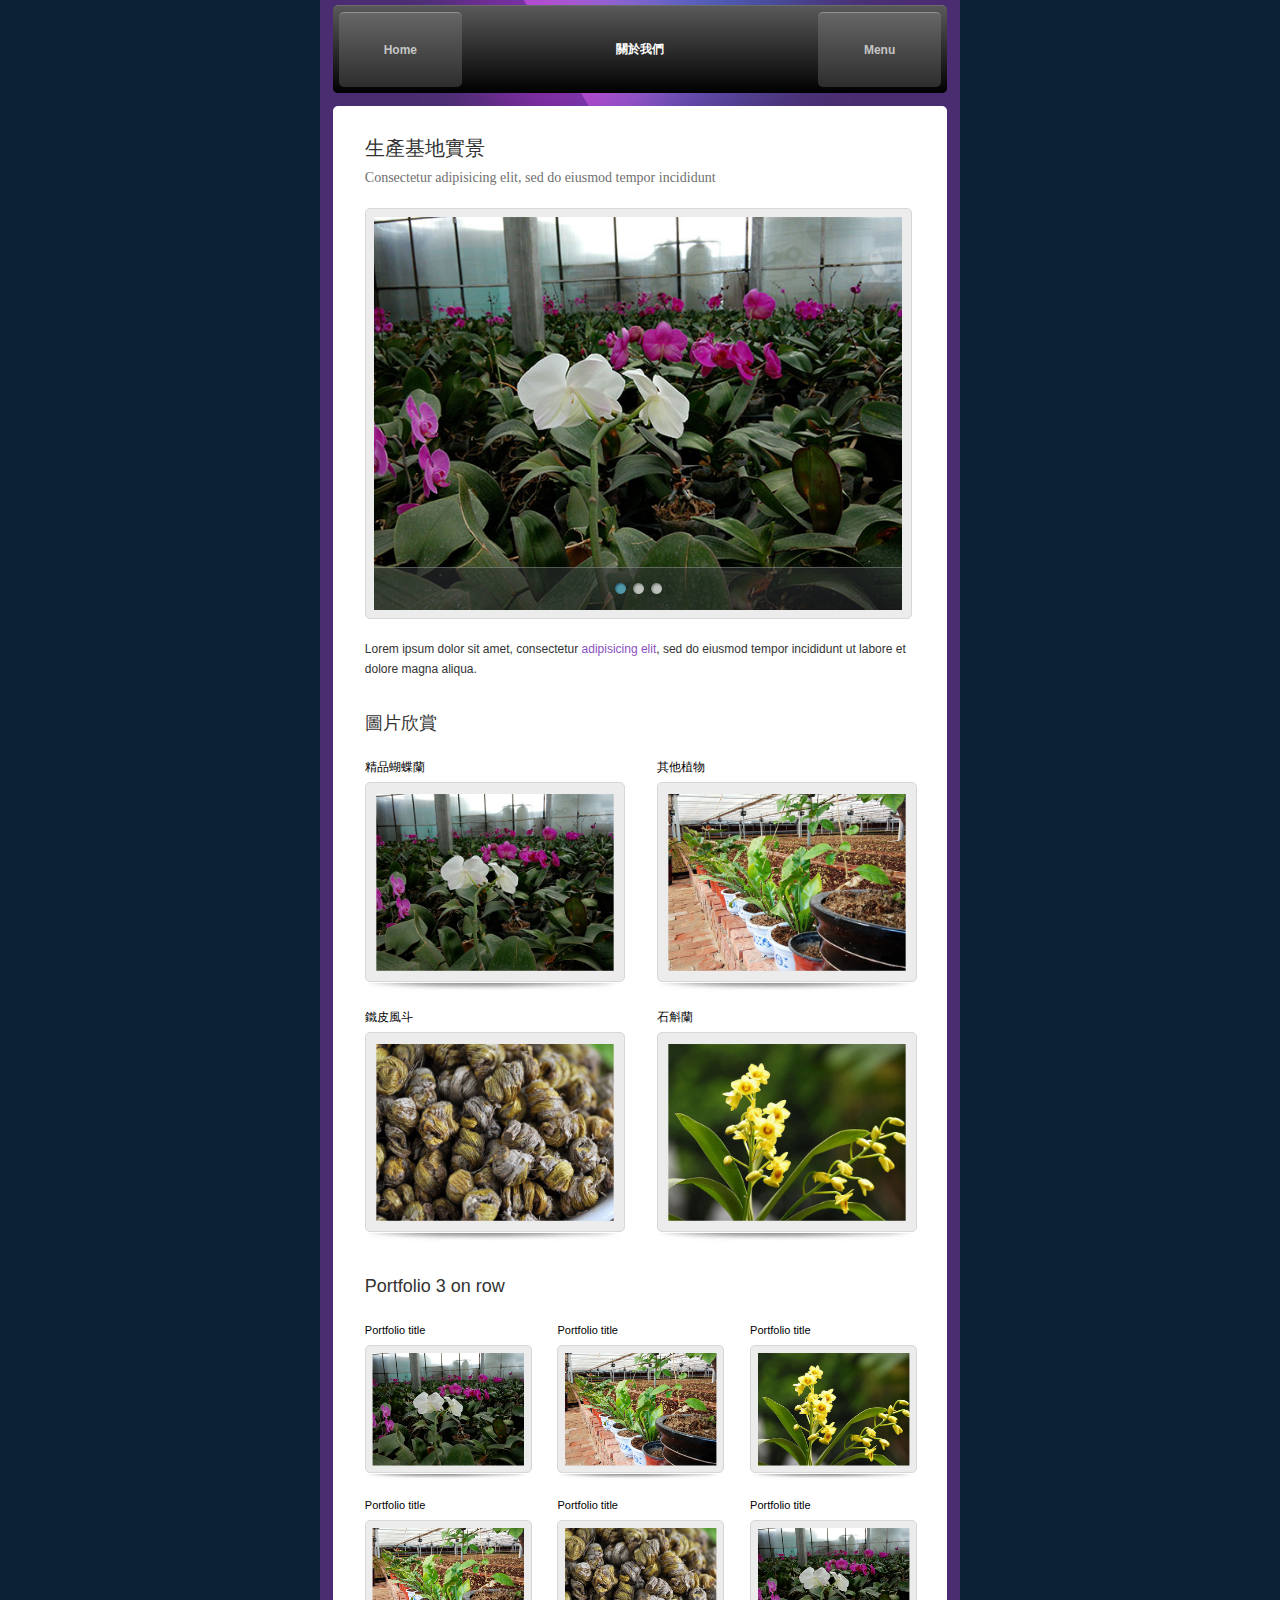
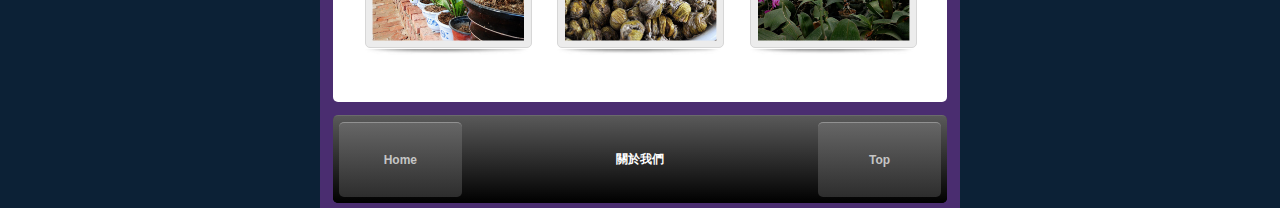
<file: portfolio.html>
<!DOCTYPE html>
<html>
<head>
<meta http-equiv="Content-Type" content="text/html; charset=utf-8" />
<meta name="viewport" content="width=device-width; initial-scale=1; maximum-scale=1" />
<meta name="author" content="FamousThemes" />
<meta name="description" content="My Mobile Page Version 3 Template" />
<meta name="keywords" content="mobile templates, mobile wordpress themes, mobile themes, my mobile page, premium css templates, premium wordpress themes" />
<title>關於我們</title>

<!-- Main CSS file -->
<link rel="stylesheet" href="style.css" type="text/css" media="screen" />
<!-- Google web font -->

<!-- jQuery file -->
<script src="js/jquery.min.js"></script>
<!-- FlexSlider -->
<script src="js/jquery.flexslider.js"></script>
<script type="text/javascript">
	$(window).load(function() {
		$('.images_slider').flexslider({
		animation: "slide",
		directionNav: false,
		controlNav: true,
		animationLoop: true,
		animationDuration: 300, 
		slideshow: false
		});
	});
</script>
<!-- Main effects files -->
<script src="js/effects.js"></script>
<!-- PrettyPhoto -->
<script src="js/jquery.prettyPhoto.js" type="text/javascript" charset="utf-8"></script>
<link rel="stylesheet" href="prettyphoto/prettyPhoto.css" type="text/css" media="screen" title="prettyPhoto main stylesheet" charset="utf-8" />
<!-- Hide Mobiles Browser Navigation Bar -->
<script type="text/javascript">
	window.addEventListener("load",function() {
	// Set a timeout...
	setTimeout(function(){
	// Hide the address bar!
	window.scrollTo(0, 1);
	}, 0);
	});
</script>
</head>
<body id="page">

	<div id="pagecontainer">
    
    	<div id="header" class="black_gradient">
            <a href="index.html" class="back_button black_button">Home</a>
            <div class="page_title">關於我們</div>
            <a href="#" id="menu_open" class="black_button">Menu</a>
            <a href="#" id="menu_close" class="black_button">Close</a>
            <div class="clear"></div>
        </div>
        
    	<div id="pages_nav">
            <div class="icons_nav">
                <ul class="slides">
                    <li>
                        <a href="about.html" class="icon"><img src="images/icons/icon_about.png" alt="" title="" border="0" /><span>About</span></a>
                        <a href="services.html" class="icon"><img src="images/icons/icon_services.png" alt="" title="" border="0" /><span>Services</span></a>
                        <a href="blog.html" class="icon"><img src="images/icons/icon_blog.png" alt="" title="" border="0" /><span>Blog</span></a>
                        <a href="portfolio.html" class="icon"><img src="images/icons/icon_portfolio.png" alt="" title="" border="0" /><span>Portfolio</span></a>
                    </li>
                    <li>
                        <a href="photos.html" class="icon"><img src="images/icons/icon_photos.png" alt="" title="" border="0" /><span>Photos</span></a>
                        <a href="videos.html" class="icon"><img src="images/icons/icon_video.png" alt="" title="" border="0" /><span>Videos</span></a>
                        <a href="clients.html" class="icon"><img src="images/icons/icon_clients.png" alt="" title="" border="0" /><span>Clients</span></a>
                        <a href="contact.html" class="icon"><img src="images/icons/icon_contact.png" alt="" title="" border="0" /><span>Contact</span></a>
                    </li>
                </ul>
          </div>
      </div>
        
        
   	  <div class="content">
        <h1>生產基地實景</h1>
        <span class="subtitle_descr">Consectetur adipisicing elit, sed do eiusmod tempor incididunt</span>
        
        <div class="images_slider_container">
            <div class="images_slider">
                <ul class="slides">
                    <li>
                        <img src="images/pic.jpg" alt="" title="" border="0" />
                    </li>
                    <li>
                        <img src="images/pic2.jpg" alt="" title="" border="0" />
                    </li>
                    <li>
                        <img src="images/pic3.jpg" alt="" title="" border="0" />
                    </li>
                </ul>
           </div>
        </div>
    	<p class="main_text">
        Lorem ipsum dolor sit amet, consectetur <a href="#">adipisicing elit</a>, sed do eiusmod tempor incididunt ut labore et dolore magna aliqua. 
        </p>
        
        <h2>圖片欣賞</h2>
        <ul class="porfolio">
        <li>
        <span>精品蝴蝶蘭</span>
        <a href="images/pic.jpg" rel="prettyPhoto[gallery]"><img src="images/pic.jpg" alt="" title="" border="0" class="rounded-half" /></a>
        <img src="images/shadow.jpg" alt="" title="" border="0" class="shadow" />
        </li>
        <li class="right">
        <span>其他植物</span>
        <a href="images/pic2.jpg" rel="prettyPhoto[gallery]"><img src="images/pic2.jpg" alt="" title="" border="0" class="rounded-half" /></a>
        <img src="images/shadow.jpg" alt="" title="" border="0" class="shadow" />
        </li>
        <li>
        <span>鐵皮風斗</span>
        <a href="images/pic4.jpg" rel="prettyPhoto[gallery]"><img src="images/pic4.jpg" alt="" title="" border="0" class="rounded-half" /></a>
        <img src="images/shadow.jpg" alt="" title="" border="0" class="shadow" />
        </li>
        <li class="right">
        <span>石斛蘭</span>
        <a href="images/pic3.jpg" rel="prettyPhoto[gallery]"><img src="images/pic3.jpg" alt="" title="" border="0" class="rounded-half" /></a>
        <img src="images/shadow.jpg" alt="" title="" border="0" class="shadow" />
        </li>
        </ul>
        
        <h2>Portfolio 3 on row</h2>
        <ul class="porfolio-third">
        <li>
        <span>Portfolio title</span>
        <a href="images/pic.jpg" rel="prettyPhoto[gallery]"><img src="images/pic.jpg" alt="" title="" border="0" class="rounded-half" /></a>
        <img src="images/shadow.jpg" alt="" title="" border="0" class="shadow" />
        </li>
        <li>
        <span>Portfolio title</span>
        <a href="images/pic2.jpg" rel="prettyPhoto[gallery]"><img src="images/pic2.jpg" alt="" title="" border="0" class="rounded-half" /></a>
        <img src="images/shadow.jpg" alt="" title="" border="0" class="shadow" />
        </li>
        <li class="right">
        <span>Portfolio title</span>
        <a href="images/pic3.jpg" rel="prettyPhoto[gallery]"><img src="images/pic3.jpg" alt="" title="" border="0" class="rounded-half" /></a>
        <img src="images/shadow.jpg" alt="" title="" border="0" class="shadow" />
        </li>
        <li>
        <span>Portfolio title</span>
        <a href="images/pic2.jpg" rel="prettyPhoto[gallery]"><img src="images/pic2.jpg" alt="" title="" border="0" class="rounded-half" /></a>
        <img src="images/shadow.jpg" alt="" title="" border="0" class="shadow" />
        </li>
        <li>
        <span>Portfolio title</span>
        <a href="images/pic4.jpg" rel="prettyPhoto[gallery]"><img src="images/pic4.jpg" alt="" title="" border="0" class="rounded-half" /></a>
        <img src="images/shadow.jpg" alt="" title="" border="0" class="shadow" />
        </li>
        <li class="right">
        <span>Portfolio title</span>
        <a href="images/pic.jpg" rel="prettyPhoto[gallery]"><img src="images/pic.jpg" alt="" title="" border="0" class="rounded-half" /></a>
        <img src="images/shadow.jpg" alt="" title="" border="0" class="shadow" />
        </li>
        </ul>

        
        <div class="clear"></div> 
		</div>
        
        
    	<div id="footer" class="black_gradient">
            <a href="index.html" class="back_button black_button">Home</a>
            <div class="page_title">關於我們</div>
            <a onClick="jQuery('html, body').animate( { scrollTop: 0 }, 'slow' );"  href="javascript:void(0);" id="top" class="black_button">Top</a>
            <div class="clear"></div>
        </div>
        
        
</div>
   
</body>
</html>
</file>
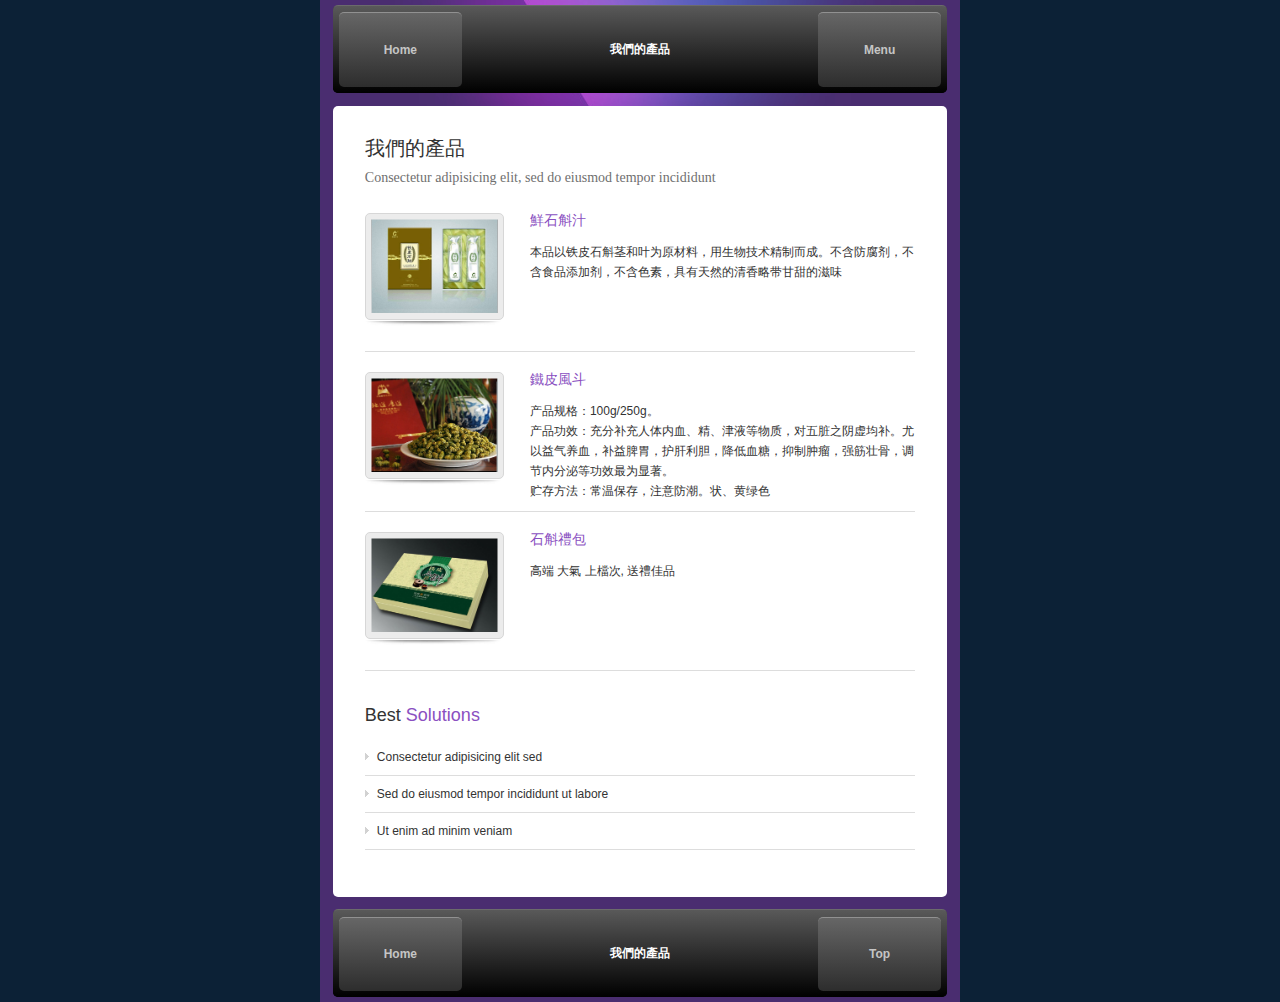
<file: services.html>
<!DOCTYPE html>
<html>
<head>
<meta http-equiv="Content-Type" content="text/html; charset=utf-8" />
<meta name="viewport" content="width=device-width; initial-scale=1; maximum-scale=1" />
<meta name="author" content="FamousThemes" />
<meta name="description" content="My Mobile Page Version 3 Template" />
<meta name="keywords" content="mobile templates, mobile wordpress themes, mobile themes, my mobile page, premium css templates, premium wordpress themes" />
<title>我們的產品</title>

<!-- Main CSS file -->
<link rel="stylesheet" href="style.css" type="text/css" media="screen" />
<!-- Google web font -->

<!-- jQuery file -->
<script src="js/jquery.min.js"></script>
<!-- FlexSlider -->
<script src="js/jquery.flexslider.js"></script>
<!-- Main effects files -->
<script src="js/effects.js"></script>
<!-- Hide Mobiles Browser Navigation Bar -->
<script type="text/javascript">
	window.addEventListener("load",function() {
	// Set a timeout...
	setTimeout(function(){
	// Hide the address bar!
	window.scrollTo(0, 1);
	}, 0);
	});
</script>
</head>
<body id="page">

	<div id="pagecontainer">
    
    	<div id="header" class="black_gradient">
            <a href="index.html" class="back_button black_button">Home</a>
            <div class="page_title">我們的產品</div>
            <a href="#" id="menu_open" class="black_button">Menu</a>
            <a href="#" id="menu_close" class="black_button">Close</a>
            <div class="clear"></div>
        </div>
        
    	<div id="pages_nav">
            <div class="icons_nav">
                <ul class="slides">
                    <li>
                        <a href="about.html" class="icon"><img src="images/icons/icon_about.png" alt="" title="" border="0" /><span>About</span></a>
                        <a href="services.html" class="icon"><img src="images/icons/icon_services.png" alt="" title="" border="0" /><span>Services</span></a>
                        <a href="blog.html" class="icon"><img src="images/icons/icon_blog.png" alt="" title="" border="0" /><span>Blog</span></a>
                        <a href="portfolio.html" class="icon"><img src="images/icons/icon_portfolio.png" alt="" title="" border="0" /><span>Portfolio</span></a>
                    </li>
                    <li>
                        <a href="photos.html" class="icon"><img src="images/icons/icon_photos.png" alt="" title="" border="0" /><span>Photos</span></a>
                        <a href="videos.html" class="icon"><img src="images/icons/icon_video.png" alt="" title="" border="0" /><span>Videos</span></a>
                        <a href="clients.html" class="icon"><img src="images/icons/icon_clients.png" alt="" title="" border="0" /><span>Clients</span></a>
                        <a href="contact.html" class="icon"><img src="images/icons/icon_contact.png" alt="" title="" border="0" /><span>Contact</span></a>
                    </li>
                </ul>
          </div>
      </div>
        
        
   	  <div class="content">
        <h1>我們的產品</h1>
        <span class="subtitle_descr">Consectetur adipisicing elit, sed do eiusmod tempor incididunt</span>
        
        <div class="post">
            <div class="post_thumb">
            <img src="images/pd/pd2.jpg" alt="" title="" border="0" class="rounded-half" />
            <img src="images/shadow.jpg" alt="" title="" border="0" class="shadow" />
            </div>
            <div class="post_content">
            <h3><a href="blog-single.html">鮮石斛汁</a></h3>
            <p>
        本品以铁皮石斛茎和叶为原材料，用生物技术精制而成。不含防腐剂，不含食品添加剂，不含色素，具有天然的清香略带甘甜的滋味
			</p>
            </div>
        </div>
        
        <div class="post">
            <div class="post_thumb">
            <img src="images/pd/pd3.jpg" alt="" title="" border="0" class="rounded-half" />
            <img src="images/shadow.jpg" alt="" title="" border="0" class="shadow" />
            </div>
            <div class="post_content">
            <h3><a href="blog-single.html">鐵皮風斗</a></h3>
            <p>
        产品规格：100g/250g。
</p> <p>
产品功效：充分补充人体内血、精、津液等物质，对五脏之阴虚均补。尤以益气养血，补益脾胃，护肝利胆，降低血糖，抑制肿瘤，强筋壮骨，调节内分泌等功效最为显著。
</p> <p>
贮存方法：常温保存，注意防潮。状、黄绿色
			</p>
            </div>
        </div>
        
        <div class="post">
            <div class="post_thumb">
            <img src="images/pd/pd1.jpg" alt="" title="" border="0" class="rounded-half" />
            <img src="images/shadow.jpg" alt="" title="" border="0" class="shadow" />
            </div>
            <div class="post_content">
            <h3><a href="blog-single.html">石斛禮包</a></h3>
            <p>
        高端 大氣 上檔次, 送禮佳品
			</p>
            </div>
        </div>
        
        
        <h2>Best <span class="tag">Solutions</span></h2>
        
        <ul class="lists">
        <li>Consectetur adipisicing elit sed</li>
        <li>Sed do eiusmod tempor incididunt ut labore</li>
        <li>Ut enim ad minim veniam</li>
        </ul>
        
        <div class="clear"></div>
		</div>
        
        
    	<div id="footer" class="black_gradient">
            <a href="index.html" class="back_button black_button">Home</a>
            <div class="page_title">我們的產品</div>
            <a onClick="jQuery('html, body').animate( { scrollTop: 0 }, 'slow' );"  href="javascript:void(0);" id="top" class="black_button">Top</a>
            <div class="clear"></div>
        </div>
        
        
</div>
   
</body>
</html>
</file>
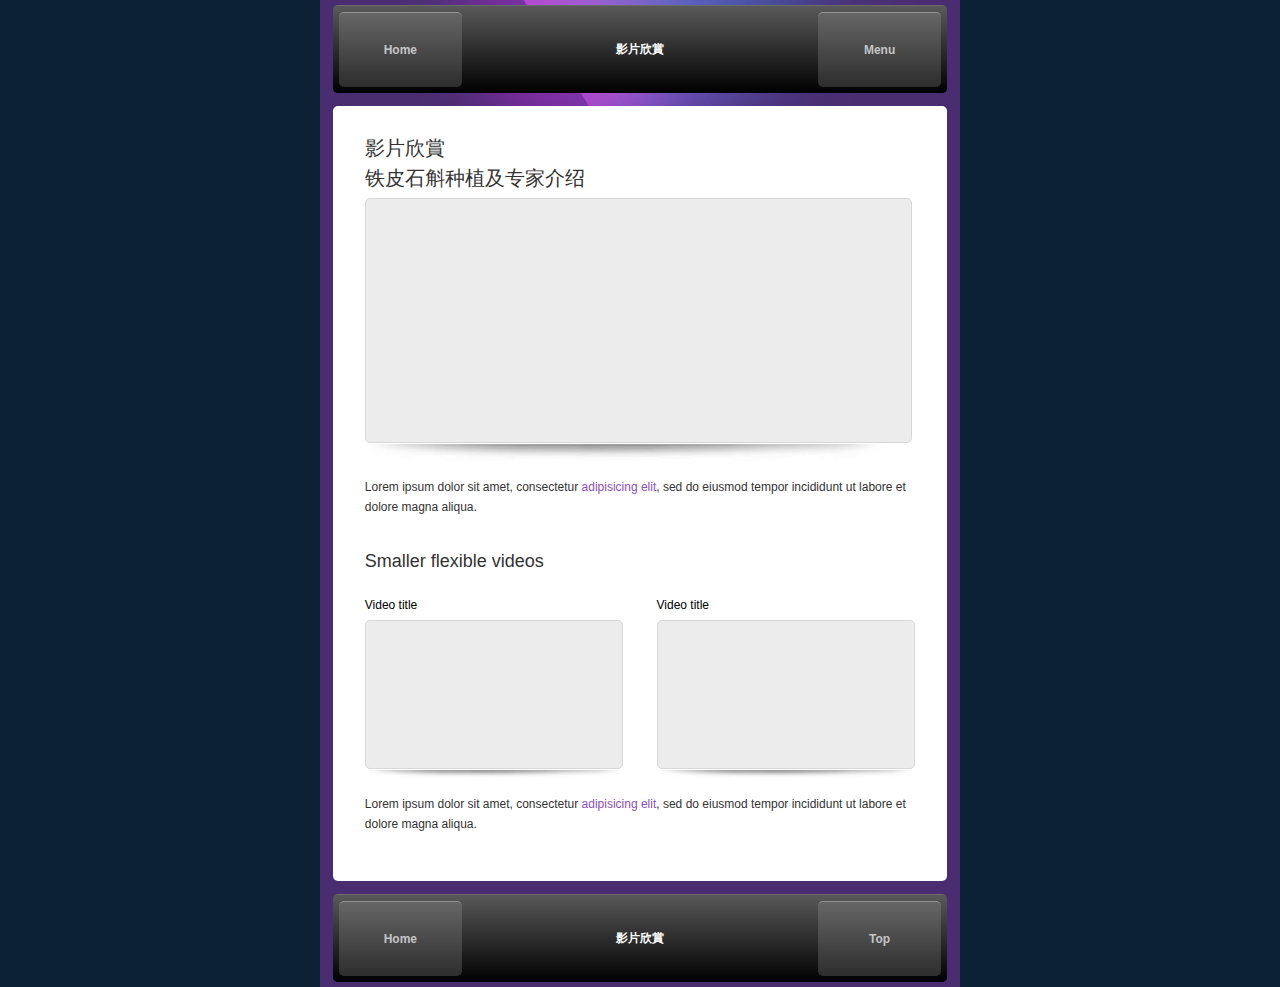
<file: videos.html>
<!DOCTYPE html>
<html>
<head>
<meta http-equiv="Content-Type" content="text/html; charset=utf-8" />
<meta name="viewport" content="width=device-width; initial-scale=1; maximum-scale=1" />
<meta name="author" content="FamousThemes" />
<meta name="description" content="My Mobile Page Version 3 Template" />
<meta name="keywords" content="mobile templates, mobile wordpress themes, mobile themes, my mobile page, premium css templates, premium wordpress themes" />
<title>影片欣賞</title>

<!-- Main CSS file -->
<link rel="stylesheet" href="style.css" type="text/css" media="screen" />
<!-- Google web font -->

<!-- jQuery file -->
<script src="js/jquery.min.js"></script>
<!-- FlexSlider -->
<script src="js/jquery.flexslider.js"></script>
<!-- Main effects files -->
<script src="js/effects.js"></script>
<!-- Flexible video -->
<script src="js/jquery.fitvids.js"></script>
<!-- Hide Mobiles Browser Navigation Bar -->
<script type="text/javascript">
	window.addEventListener("load",function() {
	// Set a timeout...
	setTimeout(function(){
	// Hide the address bar!
	window.scrollTo(0, 1);
	}, 0);
	});
</script>
</head>
<body id="page">

	<div id="pagecontainer">
    
    	<div id="header" class="black_gradient">
            <a href="index.html" class="back_button black_button">Home</a>
            <div class="page_title">影片欣賞</div>
            <a href="#" id="menu_open" class="black_button">Menu</a>
            <a href="#" id="menu_close" class="black_button">Close</a>
            <div class="clear"></div>
        </div>
        
    	<div id="pages_nav">
            <div class="icons_nav">
                <ul class="slides">
                    <li>
                        <a href="about.html" class="icon"><img src="images/icons/icon_about.png" alt="" title="" border="0" /><span>About</span></a>
                        <a href="services.html" class="icon"><img src="images/icons/icon_services.png" alt="" title="" border="0" /><span>Services</span></a>
                        <a href="blog.html" class="icon"><img src="images/icons/icon_blog.png" alt="" title="" border="0" /><span>Blog</span></a>
                        <a href="portfolio.html" class="icon"><img src="images/icons/icon_portfolio.png" alt="" title="" border="0" /><span>Portfolio</span></a>
                    </li>
                    <li>
                        <a href="photos.html" class="icon"><img src="images/icons/icon_photos.png" alt="" title="" border="0" /><span>Photos</span></a>
                        <a href="videos.html" class="icon"><img src="images/icons/icon_video.png" alt="" title="" border="0" /><span>Videos</span></a>
                        <a href="clients.html" class="icon"><img src="images/icons/icon_clients.png" alt="" title="" border="0" /><span>Clients</span></a>
                        <a href="contact.html" class="icon"><img src="images/icons/icon_contact.png" alt="" title="" border="0" /><span>Contact</span></a>
                    </li>
                </ul>
          </div>
      </div>
        
        
   	  <div class="content">
        <h1>影片欣賞</h1>
        <h1>铁皮石斛种植及专家介绍</h1>
        <div class="videocontainer">
        <iframe src="http://player.youku.com/embed/XMTc4MDgzNjQ0" width="380" height="225" frameborder="0" webkitAllowFullScreen allowFullScreen></iframe>
        </div>
        <img src="images/shadow.jpg" alt="" title="" border="0" class="shadow" />
    	<p class="main_text">
        Lorem ipsum dolor sit amet, consectetur <a href="#">adipisicing elit</a>, sed do eiusmod tempor incididunt ut labore et dolore magna aliqua. 
        </p>
        
        <h2>Smaller flexible videos</h2>
        <ul class="porfolio">
        <li>
        	<span>Video title</span>
            <div class="videocontainer">
            <iframe src="http://player.vimeo.com/video/20174757?title=0&amp;byline=0&amp;portrait=0" width="400" height="225" frameborder="0" webkitAllowFullScreen allowFullScreen></iframe>
            </div>
            <img src="images/shadow.jpg" alt="" title="" border="0" class="shadow" />
        </li>
        <li class="right">
        	<span>Video title</span>
            <div class="videocontainer">
            <iframe width="400" height="225" src="http://www.youtube.com/embed/G_G8SdXktHg" frameborder="0" allowfullscreen></iframe>
            </div>
            <img src="images/shadow.jpg" alt="" title="" border="0" class="shadow" />
        </ul>
        
    	<p class="main_text">
        Lorem ipsum dolor sit amet, consectetur <a href="#">adipisicing elit</a>, sed do eiusmod tempor incididunt ut labore et dolore magna aliqua. 
        </p>
        
        <div class="clear"></div> 
		</div>
        
        
    	<div id="footer" class="black_gradient">
            <a href="index.html" class="back_button black_button">Home</a>
            <div class="page_title">影片欣賞</div>
            <a onClick="jQuery('html, body').animate( { scrollTop: 0 }, 'slow' );"  href="javascript:void(0);" id="top" class="black_button">Top</a>
            <div class="clear"></div>
        </div>
        
        
</div>
<script type="text/javascript">
$(".videocontainer").fitVids();
</script>
</body>
</html>
</file>
<file: prettyphoto/prettyPhoto.css>
div.light_rounded .pp_top .pp_left{background: url(../images/prettyPhoto/light_rounded/sprite.png) -88px -53px no-repeat;}div.light_rounded .pp_top .pp_middle{background:#fff;}div.light_rounded .pp_top .pp_right{background: url(../images/prettyPhoto/light_rounded/sprite.png) -110px -53px no-repeat;}div.light_rounded .pp_content .ppt{color:#000;}div.light_rounded .pp_content_container .pp_left,div.light_rounded .pp_content_container .pp_right{background:#fff;}div.light_rounded .pp_content{background-color:#fff;}div.light_rounded .pp_next:hover{background: url(../images/prettyPhoto/light_rounded/btnNext.png) center right no-repeat;cursor: pointer;}div.light_rounded .pp_previous:hover{background: url(../images/prettyPhoto/light_rounded/btnPrevious.png) center left no-repeat;cursor: pointer;}div.light_rounded .pp_expand{background: url(../images/prettyPhoto/light_rounded/sprite.png) -31px -26px no-repeat;cursor: pointer;}div.light_rounded .pp_expand:hover{background: url(../images/prettyPhoto/light_rounded/sprite.png) -31px -47px no-repeat;cursor: pointer;}div.light_rounded .pp_contract{background: url(../images/prettyPhoto/light_rounded/sprite.png) 0 -26px no-repeat;cursor: pointer;}div.light_rounded .pp_contract:hover{background: url(../images/prettyPhoto/light_rounded/sprite.png) 0 -47px no-repeat;cursor: pointer;}div.light_rounded .pp_close{width:75px;height:22px;background: url(../images/prettyPhoto/light_rounded/sprite.png) -1px -1px no-repeat;cursor: pointer;}div.light_rounded #pp_full_res .pp_inline{color:#000;}div.light_rounded .pp_gallery a.pp_arrow_previous,div.light_rounded .pp_gallery a.pp_arrow_next{margin-top:12px !important;}div.light_rounded .pp_nav .pp_play{background: url(../images/prettyPhoto/light_rounded/sprite.png) -1px -100px no-repeat;height:15px;width:14px;}div.light_rounded .pp_nav .pp_pause{background: url(../images/prettyPhoto/light_rounded/sprite.png) -24px -100px no-repeat;height:15px;width:14px;}div.light_rounded .pp_arrow_previous{background: url(../images/prettyPhoto/light_rounded/sprite.png) 0 -71px no-repeat;}div.light_rounded .pp_arrow_previous.disabled{background-position:0 -87px;cursor:default;}div.light_rounded .pp_arrow_next{background: url(../images/prettyPhoto/light_rounded/sprite.png) -22px -71px no-repeat;}div.light_rounded .pp_arrow_next.disabled{background-position: -22px -87px;cursor:default;}div.light_rounded .pp_bottom .pp_left{background: url(../images/prettyPhoto/light_rounded/sprite.png) -88px -80px no-repeat;}div.light_rounded .pp_bottom .pp_middle{background:#fff;}div.light_rounded .pp_bottom .pp_right{background: url(../images/prettyPhoto/light_rounded/sprite.png) -110px -80px no-repeat;}div.light_rounded .pp_loaderIcon{background: url(../images/prettyPhoto/light_rounded/loader.gif) center center no-repeat;}div.dark_rounded .pp_top .pp_left{background: url(../images/prettyPhoto/dark_rounded/sprite.png) -88px -53px no-repeat;}div.dark_rounded .pp_top .pp_middle{background: url(../images/prettyPhoto/dark_rounded/contentPattern.png) top left repeat;}div.dark_rounded .pp_top .pp_right{background: url(../images/prettyPhoto/dark_rounded/sprite.png) -110px -53px no-repeat;}div.dark_rounded .pp_content_container .pp_left{background: url(../images/prettyPhoto/dark_rounded/contentPattern.png) top left repeat-y;}div.dark_rounded .pp_content_container .pp_right{background: url(../images/prettyPhoto/dark_rounded/contentPattern.png) top right repeat-y;}div.dark_rounded .pp_content{background: url(../images/prettyPhoto/dark_rounded/contentPattern.png) top left repeat;}div.dark_rounded .pp_next:hover{background: url(../images/prettyPhoto/dark_rounded/btnNext.png) center right no-repeat;cursor: pointer;}div.dark_rounded .pp_previous:hover{background: url(../images/prettyPhoto/dark_rounded/btnPrevious.png) center left no-repeat;cursor: pointer;}div.dark_rounded .pp_expand{background: url(../images/prettyPhoto/dark_rounded/sprite.png) -31px -26px no-repeat;cursor: pointer;}div.dark_rounded .pp_expand:hover{background: url(../images/prettyPhoto/dark_rounded/sprite.png) -31px -47px no-repeat;cursor: pointer;}div.dark_rounded .pp_contract{background: url(../images/prettyPhoto/dark_rounded/sprite.png) 0 -26px no-repeat;cursor: pointer;}div.dark_rounded .pp_contract:hover{background: url(../images/prettyPhoto/dark_rounded/sprite.png) 0 -47px no-repeat;cursor: pointer;}div.dark_rounded .pp_close{width:75px;height:22px;background: url(../images/prettyPhoto/dark_rounded/sprite.png) -1px -1px no-repeat;cursor: pointer;}div.dark_rounded .currentTextHolder{color:#c4c4c4;}div.dark_rounded .pp_description{color:#fff;}div.dark_rounded #pp_full_res .pp_inline{color:#fff;}div.dark_rounded .pp_gallery a.pp_arrow_previous,div.dark_rounded .pp_gallery a.pp_arrow_next{margin-top:12px !important;}div.dark_rounded .pp_nav .pp_play{background: url(../images/prettyPhoto/dark_rounded/sprite.png) -1px -100px no-repeat;height:15px;width:14px;}div.dark_rounded .pp_nav .pp_pause{background: url(../images/prettyPhoto/dark_rounded/sprite.png) -24px -100px no-repeat;height:15px;width:14px;}div.dark_rounded .pp_arrow_previous{background: url(../images/prettyPhoto/dark_rounded/sprite.png) 0 -71px no-repeat;}div.dark_rounded .pp_arrow_previous.disabled{background-position:0 -87px;cursor:default;}div.dark_rounded .pp_arrow_next{background: url(../images/prettyPhoto/dark_rounded/sprite.png) -22px -71px no-repeat;}div.dark_rounded .pp_arrow_next.disabled{background-position: -22px -87px;cursor:default;}div.dark_rounded .pp_bottom .pp_left{background: url(../images/prettyPhoto/dark_rounded/sprite.png) -88px -80px no-repeat;}div.dark_rounded .pp_bottom .pp_middle{background: url(../images/prettyPhoto/dark_rounded/contentPattern.png) top left repeat;}div.dark_rounded .pp_bottom .pp_right{background: url(../images/prettyPhoto/dark_rounded/sprite.png) -110px -80px no-repeat;}div.dark_rounded .pp_loaderIcon{background: url(../images/prettyPhoto/dark_rounded/loader.gif) center center no-repeat;}div.dark_square .pp_left ,div.dark_square .pp_middle,div.dark_square .pp_right,div.dark_square .pp_content{background: url(../images/prettyPhoto/dark_square/contentPattern.png) top left repeat;}div.dark_square .currentTextHolder{color:#c4c4c4;}div.dark_square .pp_description{color:#fff;}div.dark_square .pp_loaderIcon{background: url(../images/prettyPhoto/dark_rounded/loader.gif) center center no-repeat;}div.dark_square .pp_content_container .pp_left{background: url(../images/prettyPhoto/dark_rounded/contentPattern.png) top left repeat-y;}div.dark_square .pp_content_container .pp_right{background: url(../images/prettyPhoto/dark_rounded/contentPattern.png) top right repeat-y;}div.dark_square .pp_expand{background: url(../images/prettyPhoto/dark_square/sprite.png) -31px -26px no-repeat;cursor: pointer;}div.dark_square .pp_expand:hover{background: url(../images/prettyPhoto/dark_square/sprite.png) -31px -47px no-repeat;cursor: pointer;}div.dark_square .pp_contract{background: url(../images/prettyPhoto/dark_square/sprite.png) 0 -26px no-repeat;cursor: pointer;}div.dark_square .pp_contract:hover{background: url(../images/prettyPhoto/dark_square/sprite.png) 0 -47px no-repeat;cursor: pointer;}div.dark_square .pp_close{width:75px;height:22px;background: url(../images/prettyPhoto/dark_square/sprite.png) -1px -1px no-repeat;cursor: pointer;}div.dark_square #pp_full_res .pp_inline{color:#fff;}div.dark_square .pp_gallery a.pp_arrow_previous,div.dark_square .pp_gallery a.pp_arrow_next{margin-top:12px !important;}div.dark_square .pp_nav .pp_play{background: url(../images/prettyPhoto/dark_square/sprite.png) -1px -100px no-repeat;height:15px;width:14px;}div.dark_square .pp_nav .pp_pause{background: url(../images/prettyPhoto/dark_square/sprite.png) -24px -100px no-repeat;height:15px;width:14px;}div.dark_square .pp_arrow_previous{background: url(../images/prettyPhoto/dark_square/sprite.png) 0 -71px no-repeat;}div.dark_square .pp_arrow_previous.disabled{background-position:0 -87px;cursor:default;}div.dark_square .pp_arrow_next{background: url(../images/prettyPhoto/dark_square/sprite.png) -22px -71px no-repeat;}div.dark_square .pp_arrow_next.disabled{background-position: -22px -87px;cursor:default;}div.dark_square .pp_next:hover{background: url(../images/prettyPhoto/dark_square/btnNext.png) center right no-repeat;cursor: pointer;}div.dark_square .pp_previous:hover{background: url(../images/prettyPhoto/dark_square/btnPrevious.png) center left no-repeat;cursor: pointer;}div.light_square .pp_left ,div.light_square .pp_middle,div.light_square .pp_right,div.light_square .pp_content{background:#fff;}div.light_square .pp_content .ppt{color:#000;}div.light_square .pp_expand{background: url(../images/prettyPhoto/light_square/sprite.png) -31px -26px no-repeat;cursor: pointer;}div.light_square .pp_expand:hover{background: url(../images/prettyPhoto/light_square/sprite.png) -31px -47px no-repeat;cursor: pointer;}div.light_square .pp_contract{background: url(../images/prettyPhoto/light_square/sprite.png) 0 -26px no-repeat;cursor: pointer;}div.light_square .pp_contract:hover{background: url(../images/prettyPhoto/light_square/sprite.png) 0 -47px no-repeat;cursor: pointer;}div.light_square .pp_close{width:75px;height:22px;background: url(../images/prettyPhoto/light_square/sprite.png) -1px -1px no-repeat;cursor: pointer;}div.light_square #pp_full_res .pp_inline{color:#000;}div.light_square .pp_gallery a.pp_arrow_previous,div.light_square .pp_gallery a.pp_arrow_next{margin-top:12px !important;}div.light_square .pp_nav .pp_play{background: url(../images/prettyPhoto/light_square/sprite.png) -1px -100px no-repeat;height:15px;width:14px;}div.light_square .pp_nav .pp_pause{background: url(../images/prettyPhoto/light_square/sprite.png) -24px -100px no-repeat;height:15px;width:14px;}div.light_square .pp_arrow_previous{background: url(../images/prettyPhoto/light_square/sprite.png) 0 -71px no-repeat;}div.light_square .pp_arrow_previous.disabled{background-position:0 -87px;cursor:default;}div.light_square .pp_arrow_next{background: url(../images/prettyPhoto/light_square/sprite.png) -22px -71px no-repeat;}div.light_square .pp_arrow_next.disabled{background-position: -22px -87px;cursor:default;}div.light_square .pp_next:hover{background: url(../images/prettyPhoto/light_square/btnNext.png) center right no-repeat;cursor: pointer;}div.light_square .pp_previous:hover{background: url(../images/prettyPhoto/light_square/btnPrevious.png) center left no-repeat;cursor: pointer;}div.facebook .pp_top .pp_left{background: url(../images/prettyPhoto/facebook/sprite.png) -88px -53px no-repeat;}div.facebook .pp_top .pp_middle{background: url(../images/prettyPhoto/facebook/contentPatternTop.png) top left repeat-x;}div.facebook .pp_top .pp_right{background: url(../images/prettyPhoto/facebook/sprite.png) -110px -53px no-repeat;}div.facebook .pp_content .ppt{color:#000;}div.facebook .pp_content_container .pp_left{background: url(../images/prettyPhoto/facebook/contentPatternLeft.png) top left repeat-y;}div.facebook .pp_content_container .pp_right{background: url(../images/prettyPhoto/facebook/contentPatternRight.png) top right repeat-y;}div.facebook .pp_content{background:#fff;}div.facebook .pp_expand{background: url(../images/prettyPhoto/facebook/sprite.png) -31px -26px no-repeat;cursor: pointer;}div.facebook .pp_expand:hover{background: url(../images/prettyPhoto/facebook/sprite.png) -31px -47px no-repeat;cursor: pointer;}div.facebook .pp_contract{background: url(../images/prettyPhoto/facebook/sprite.png) 0 -26px no-repeat;cursor: pointer;}div.facebook .pp_contract:hover{background: url(../images/prettyPhoto/facebook/sprite.png) 0 -47px no-repeat;cursor: pointer;}div.facebook .pp_close{width:22px;height:22px;background: url(../images/prettyPhoto/facebook/sprite.png) -1px -1px no-repeat;cursor: pointer;}div.facebook #pp_full_res .pp_inline{color:#000;}div.facebook .pp_loaderIcon{background: url(../images/prettyPhoto/facebook/loader.gif) center center no-repeat;}div.facebook .pp_arrow_previous{background: url(../images/prettyPhoto/facebook/sprite.png) 0 -71px no-repeat;height:22px;margin-top:0;width:22px;}div.facebook .pp_arrow_previous.disabled{background-position:0 -96px;cursor:default;}div.facebook .pp_arrow_next{background: url(../images/prettyPhoto/facebook/sprite.png) -32px -71px no-repeat;height:22px;margin-top:0;width:22px;}div.facebook .pp_arrow_next.disabled{background-position: -32px -96px;cursor:default;}div.facebook .pp_nav{margin-top:0;}div.facebook .pp_nav p{font-size:15px;padding:0 3px 0 4px;}div.facebook .pp_nav .pp_play{background: url(../images/prettyPhoto/facebook/sprite.png) -1px -123px no-repeat;height:22px;width:22px;}div.facebook .pp_nav .pp_pause{background: url(../images/prettyPhoto/facebook/sprite.png) -32px -123px no-repeat;height:22px;width:22px;}div.facebook .pp_next:hover{background: url(../images/prettyPhoto/facebook/btnNext.png) center right no-repeat;cursor: pointer;}div.facebook .pp_previous:hover{background: url(../images/prettyPhoto/facebook/btnPrevious.png) center left no-repeat;cursor: pointer;}div.facebook .pp_bottom .pp_left{background: url(../images/prettyPhoto/facebook/sprite.png) -88px -80px no-repeat;}div.facebook .pp_bottom .pp_middle{background: url(../images/prettyPhoto/facebook/contentPatternBottom.png) top left repeat-x;}div.facebook .pp_bottom .pp_right{background: url(../images/prettyPhoto/facebook/sprite.png) -110px -80px no-repeat;}div.pp_pic_holder a:focus{outline:none;}div.pp_overlay{background:#000;display: none;left:0;position:absolute;top:0;width:100%;z-index:9500;}div.pp_pic_holder{display: none;position:absolute;width:100px;z-index:10000;}.pp_top{height:20px;position: relative;}* html .pp_top{padding:0 20px;}.pp_top .pp_left{height:20px;left:0;position:absolute;width:20px;}.pp_top .pp_middle{height:20px;left:20px;position:absolute;right:20px;}* html .pp_top .pp_middle{left:0;position: static;}.pp_top .pp_right{height:20px;left:auto;position:absolute;right:0;top:0;width:20px;}.pp_content{height:40px;}.pp_fade{display: none;}.pp_content_container{position: relative;text-align: left;width:100%;}.pp_content_container .pp_left{padding-left:20px;}.pp_content_container .pp_right{padding-right:20px;}.pp_content_container .pp_details{float: left;margin:10px 0 2px 0;}.pp_description{display: none;margin:0 0 5px 0;}.pp_nav{clear: left;float: left;margin:3px 0 0 0;}.pp_nav p{float: left;margin:2px 4px;}.pp_nav .pp_play,.pp_nav .pp_pause{float: left;margin-right:4px;text-indent: -10000px;}a.pp_arrow_previous,a.pp_arrow_next{display:block;float: left;height:15px;margin-top:3px;overflow: hidden;text-indent: -10000px;width:14px;}.pp_hoverContainer{position:absolute;top:0;width:100%;z-index:2000;}.pp_gallery{left:50%;margin-top: -50px;position:absolute;z-index:10000;}.pp_gallery ul{float: left;height:35px;margin:0 0 0 5px;overflow: hidden;padding:0;position: relative;}.pp_gallery ul a{border:1px #000 solid;border:1px rgba(0,0,0,0.5) solid;display:block;float: left;height:33px;overflow: hidden;}.pp_gallery ul a:hover,.pp_gallery li.selected a{border-color:#fff;}.pp_gallery ul a img{border:0;}.pp_gallery li{display:block;float: left;margin:0 5px 0 0;}.pp_gallery li.default a{background: url(../images/prettyPhoto/facebook/default_thumbnail.gif) 0 0 no-repeat;display:block;height:33px;width:50px;}.pp_gallery li.default a img{display: none;}.pp_gallery .pp_arrow_previous,.pp_gallery .pp_arrow_next{margin-top:7px !important;}a.pp_next{background: url(../images/prettyPhoto/light_rounded/btnNext.png) 10000px 10000px no-repeat;display:block;float: right;height:100%;text-indent: -10000px;width:49%;}a.pp_previous{background: url(../images/prettyPhoto/light_rounded/btnNext.png) 10000px 10000px no-repeat;display:block;float: left;height:100%;text-indent: -10000px;width:49%;}a.pp_expand,a.pp_contract{cursor: pointer;display: none;height:20px;position:absolute;right:30px;text-indent: -10000px;top:10px;width:20px;z-index:20000;}a.pp_close{display:block;float: right;line-height:22px;text-indent: -10000px;}.pp_bottom{height:20px;position: relative;}* html .pp_bottom{padding:0 20px;}.pp_bottom .pp_left{height:20px;left:0;position:absolute;width:20px;}.pp_bottom .pp_middle{height:20px;left:20px;position:absolute;right:20px;}* html .pp_bottom .pp_middle{left:0;position: static;}.pp_bottom .pp_right{height:20px;left:auto;position:absolute;right:0;top:0;width:20px;}.pp_loaderIcon{display:block;height:24px;left:50%;margin: -12px 0 0 -12px;position:absolute;top:50%;width:24px;}#pp_full_res{line-height:1 !important;}#pp_full_res .pp_inline{text-align: left;}#pp_full_res .pp_inline p{margin:0 0 15px 0;}div.ppt{color:#fff;display: none;font-size:17px;margin:0 0 5px 15px;z-index:9999;}.clearfix:after{content: ".";display:block;height:0;clear:both;visibility: hidden;}.clearfix {display: inline-block;}* html .clearfix {height:1%;}.clearfix {display:block;}
</file>
<file: style.css>
/* CSS Reset 
/*-----------------------------------------------------------------------------------*/

html, body, div, span, applet, object, iframe, h1, h2, h3, h4, h5, h6, p, blockquote, pre, a, abbr, acronym, address, big, cite, code, del, dfn, em, font, img, ins, kbd, q, s, samp, small, strike, strong, sub, sup, tt, var, b, u, i, center, dl, dt, dd, ol, ul, li, fieldset, form, label, legend, table, caption, tbody, tfoot, thead, tr, th, td { margin: 0; padding: 0; border: 0; outline: 0; font-size: 100%; vertical-align: baseline; background: transparent; } body { line-height: 1; } ol, ul { list-style: none; } blockquote, q { quotes: none; } blockquote:before, blockquote:after, q:before, q:after { content: ''; content: none; } :focus { outline: 0; } ins { text-decoration: none; } del { text-decoration: line-through; } table { border-collapse: collapse; border-spacing: 0; }

.clearfix:after { content: "."; display: block; height: 0; clear: both; visibility: hidden; } .clearfix { display: inline-block; } /* Hide from IE Mac \*/ .clearfix { display: block; } /* End hide from IE Mac */ .none { display: none; } /* End Clearfix */

/* General Setup
/*-----------------------------------------------------------------------------------*/
html{ height:100%;}
body{font-family:Arial, Helvetica, sans-serif;padding:0;font-size:12px;margin:0 auto;color: #333333; background-color:#0c2136;}
.home{height:100%;}
.homeiphone{height:116.85%;}

body#page{height:auto;}
.clear{clear:both;}
a{ text-decoration:none;color:#8A50C1;}
span.tag{color:#8A50C1;}
span.subtitle_descr{
	font-size: 14px;
	color: #6f6f6f;
	padding: 0 0 20px 0;
	font-family: Georgia, "Times New Roman", Times, serif;
	font-weight: normal;
	line-height: 20px;
	display: block;
}
p{padding:0;margin:0px;text-align:left;line-height:20px;}
p.main_text{ padding:0 0 15px 0;}
.videocontainer{ max-width:96%; display: block; 
-moz-border-radius:5px;-webkit-border-radius:5px;border-radius:5px; background-color:#ececec; border:1px #d7d7d7 solid; padding:1.5%;}
a.call_button{
	background: url(images/phone.png) no-repeat left;
	float: left;
	clear: both;
	width: 92%;
	display: block;
	text-align: center;
	font-family: Verdana, Geneva, sans-serif;
	font-size: 22px;
	color: #000000;
	-moz-border-radius: 5px;
	-webkit-border-radius: 5px;
	border-radius: 5px;
	background-color: #ececec;
	border: 1px #d7d7d7 solid;
	padding: 4%;
}

/* Headings
/*------------------------------------------*/
h1, h2, h3, h4, h5, h6{
	font-family: Verdana, Geneva, sans-serif;
	font-weight: normal;
	margin: 0px;
}
h1{ font-size:20px; padding:0 0 10px 0; }
h2{ font-size:18px; padding:20px 0 15px 0; clear:both;}
h3{ font-size:16px; padding:0 0 15px 0; clear:both;}
h4{ font-size:14px; padding:0 0 15px 0; clear:both;}

/* Lists
/*------------------------------------------*/
ul.lists{ padding:0 0 15px 0;}
ul.lists li{ border-bottom:1px #ddd solid; padding:12px; background:url(images/bullet.gif) no-repeat left;}

/* Blockquote
/*------------------------------------------*/
blockquote{padding:0 0 0 40px;margin:5px 0 15px 0;text-align:left;line-height:20px; background:url(images/quotes.png) no-repeat left top;}

/* Toggle
/*------------------------------------------*/
.toogle_wrap{border:1px #ddd solid;-moz-border-radius:5px;-webkit-border-radius:5px;border-radius:5px; width:92%; padding:3% 4%; margin:5px 0 15px 0;}
.trigger{padding:0px;margin:0;background:url(images/toggle.gif) no-repeat right; background-position:100% -22px;}
.trigger a{
	color: #636363;
	text-decoration: none;
	display: block;
	padding: 2px 0 2px 0;
	font-size: 18px;
	font-family: Verdana, Geneva, sans-serif;
	font-weight: normal;
}
.active {background-position:100% 0px; }
.trigger a:hover, .trigger a:hover:focus{color:#8A50C1;}
.toggle_container{overflow: hidden;padding:15px 0 0 0;clear: both;}

/* Tabs
/*------------------------------------------*/
ul.tabsmenu{ padding:5px 0 0 0; position:relative; bottom:-1px;}
ul.tabsmenu li a{ width:31.2%; float:left; padding:12px 0 12px 0; margin:0 2% 0 0;color:#000000;text-align:center; 
-moz-border-radius-topleft:5px;-webkit-border-top-left-radius:5px;-khtml-border-top-left-radius:5px;
-moz-border-radius-topright:5px;-webkit-border-top-right-radius:5px;-khtml-border-top-right-radius:5px;
background: -moz-linear-gradient(top, #ececec 0%, #ffffff 100%);background: -webkit-gradient(linear, 0% 0%, 0% 100%, from(#ececec), to(#ffffff));
border:1px #ddd solid; 
}
ul.tabsmenu li:last-child a{ float:right; margin:0 0 0 0;}
ul.tabsmenu li.active a{border-bottom-color:#fff; color:#8A50C1; font-weight:bold;
background: -moz-linear-gradient(top, #ddd 0%, #ffffff 100%);background: -webkit-gradient(linear, 0% 0%, 0% 100%, from(#ddd), to(#ffffff));
}
.tabcontent{ padding:5% 4%; clear:both; border:1px #ddd solid; margin:0 0 15px 0;
-moz-border-radius-bottomleft:5px;-webkit-border-bottom-left-radius:5px;-khtml-border-bottom-left-radius:5px;
-moz-border-radius-bottomright:5px;-webkit-border-bottom-right-radius:5px;-khtml-border-bottom-right-radius:5px;
}

/* Structure
/*------------------------------------------*/
#container{ width:640px; height:100%; margin:auto; position:relative;}
#pagecontainer{width:640px; height:auto; padding:5px 0 5px 0; margin:auto; background:url(images/pages_bg.jpg) no-repeat center top #4a2d70; position:relative;}
#main_panels{ width:100%; height:100%;}
.content{ width:86%; margin:2%; height:auto; background-color:#FFFFFF;
-moz-border-radius:5px;-webkit-border-radius:5px;border-radius:5px; padding:5%;
}
#header{ width:96%; height:auto; background-color:#000000; text-align:center; color:#FFFFFF; margin:0 2%; z-index:999; position:relative;}
.page_title{ float:left; width:56%; text-align:center; padding:5% 0 0 0; margin:1% 0 0 0; font-weight:bold;}
#footer{ width:96%; height:auto; background-color:#000000; text-align:center; color:#FFFFFF; margin:0 2%; z-index:999; position:relative;}

a.back_button{ float:left;color:#c5c5c5; font-weight:bold;}
a#menu_open{ float:right;color:#c5c5c5; font-weight:bold;}
a#menu_close{ float:right;color:#fff; font-weight:bold;display:none;}
a#top{ float:right; width:20%;padding:5% 0 5% 0; margin:1%; color:#c5c5c5; font-weight:bold;}

/* Colors
/*------------------------------------------*/
.black_gradient{-moz-border-radius:5px;-webkit-border-radius:5px;border-radius:5px;
background: -moz-linear-gradient(top, #595959 0%, #000000 100%);background: -webkit-gradient(linear, 0% 0%, 0% 100%, from(#595959), to(#000000));
border-top:1px #6b6b6b solid;}
.black_button{-moz-border-radius:5px;-webkit-border-radius:5px;border-radius:5px;width:20%;padding:5% 0 5% 0; margin:1%;
background: -moz-linear-gradient(top, #666666 0%, #2d2d2d 100%);background: -webkit-gradient(linear, 0% 0%, 0% 100%, from(#666666), to(#2d2d2d));
border-top:1px #919191 solid;}

/* Navigation
/*------------------------------------------*/
#bottom_nav{ position:absolute; bottom:0px; left:0px; background:url(images/nav_bg.png) repeat-x top;height:auto; width:640px; }
#pages_nav{ height:auto; width:100%; position:absolute; top:-200px; left:0px; z-index:888;}
.icons_nav .slides li a{ float:left; margin:0 0 0 5%;padding:5% 0 0 0; font-size:15px; color:#FFFFFF; text-align:center; line-height:35px; width:19.2%;}

/* Content images
/*------------------------------------------*/
.content img.rounded{max-width:96%; display: block; 
-moz-border-radius:5px;-webkit-border-radius:5px;border-radius:5px; background-color:#ececec; border:1px #d7d7d7 solid; padding:1.5%;
}
.content img.rounded-half{max-width:92%; display: block; 
-moz-border-radius:5px;-webkit-border-radius:5px;border-radius:5px; background-color:#ececec; border:1px #d7d7d7 solid; padding:4%;
}
.content img.shadow{max-width:100%; display: block;margin-bottom:15px; border-top:1px #fff solid;}

/* Portfolio sections
/*------------------------------------------*/
ul.porfolio{ padding:10px 0 0 0;}
ul.porfolio li{ float:left; width:47%; padding:0;}
ul.porfolio li.right{float:right; width:47%; padding:0;}
ul.porfolio li span{
	font-size: 12px;
	color: #000;
	padding: 0 0 5px 0;
	font-family: Verdana, Geneva, sans-serif;
	font-weight: normal;
	line-height: 20px;
	display: block;
}

ul.porfolio-third{ padding:10px 0 0 0;}
ul.porfolio-third li{ float:left; width:30%; padding:0 5% 0 0;}
ul.porfolio-third li.right{float:right; width:30%; padding:0;}
ul.porfolio-third li span{
	font-size: 11px;
	color: #000;
	padding: 0 0 5px 0;
	font-family: Verdana, Geneva, sans-serif;
	font-weight: normal;
	line-height: 20px;
	display: block;
}

ul.social{ padding:5px 0 0 0;}
ul.social li{ float:left; width:21.2%; padding:0 5% 5% 0;}
ul.social li.right{float:right; width:21.2%; padding:0;}
/* Search
/*------------------------------------------*/
.search{border:1px #ddd solid;-moz-border-radius:5px;-webkit-border-radius:5px;border-radius:5px; width:92%; padding:2% 4%; margin:10px 0 15px 0;}
input.search_input{
	float: left;
	background-color: #FFFFFF;
	border: none;
	width: 89%;
	padding: 0px 0;
	font-size: 18px;
	font-family: Verdana, Geneva, sans-serif;
	font-weight: normal;
	color: #636363;
	-webkit-appearance: none;
}
input.search_submit{float:right;}

/* Blog
/*------------------------------------------*/
.post{ float:left; clear:both; width:100%; border-bottom:1px #ddd solid; padding:5px 0 10px 0; margin:0 0 15px 0;}
.post_thumb{float:left; width:25%; padding:0 5% 0 0;}
.post_thumb_single{ width:100%;}
.post_content{float:left; width:70%; padding:0;}
.post_content_single{width:100%:}

.post_detail{border:1px #ddd solid;-moz-border-radius:5px;-webkit-border-radius:5px;border-radius:5px; float:left; padding:2% 2% 2% 20px;margin:10px 5px 0 0; font-size:11px;color:#8A50C1;}
.date{background:url(images/icon_date.gif) no-repeat 5px 50%;}
.category{background:url(images/icon_category.gif) no-repeat 5px 50%;}
.comments{background:url(images/icon_comments.gif) no-repeat 5px 50%;}
.post h3{ font-size:14px;}

.blog_nav{ float:left; clear:both; margin:10px 0 20px 0; width:100%;}
.blog_nav a{border:1px #ddd solid;-moz-border-radius:5px;-webkit-border-radius:5px;border-radius:5px; float:left; padding:3% 0; text-align:center; width:30%; font-weight:bold; background-color:#eee;}
.blog_nav a.next{ float:right;}

ol.comments_list{}
ol.comments_list li{background-color:#eee;-moz-border-radius:5px;-webkit-border-radius:5px;border-radius:5px; color:#666666; padding:10px; margin:10px 0 0 0; line-height:18px; font-style:italic;}

/* Form
/*------------------------------------------*/

.form{ padding:10px 0 0 0;}
.form label{
	color: #8A50C1;
	padding: 0 0 10px 0;
	display: block;
	font-size: 14px;
	font-family: Verdana, Geneva, sans-serif;
	font-weight: normal;
}
.form label.error{padding:0 0 10px 0; width:100%; text-align:right; color:#990000;}
.form_input{border:1px #ddd solid;-moz-border-radius:5px;-webkit-border-radius:5px;border-radius:5px;padding:3%; width:93%; margin:0 0 10px 0;-webkit-appearance:none;}
.select_container{border:1px #ddd solid;-moz-border-radius:5px;-webkit-border-radius:5px;border-radius:5px; width:99%; margin:0 0 10px 0;}
.form_select{padding:3%; background:none; border:none; width:99%;}
.form_textarea{border:1px #ddd solid;-moz-border-radius:5px;-webkit-border-radius:5px;border-radius:5px;padding:3%; width:93%; height:50px; margin:0 0 10px 0;-webkit-appearance:none;}
.form_submit{
	width: 100%;
	padding: 4% 0 4% 0;
	margin: 0;
	color: #fff;
	font-weight: normal;
	font-family: Verdana, Geneva, sans-serif;
	text-align: center;
	-moz-border-radius: 5px;
	-webkit-border-radius: 5px;
	border-radius: 5px;
	background: -moz-linear-gradient(top, #4A2D70 0%, #291742 100%);
	background: -webkit-gradient(linear, 0% 0%, 0% 100%, from(#4A2D70), to(#291742));
	border: 1px #291742 solid;
	cursor: pointer;
	font-size: 20px;
}
/* Flex images slider
/*-----------------------------------------------------------------------------------*/
.flex-container a:active,
.icons_nav a:active {outline: none;}
.slides,
.flex-control-nav,
.flex-direction-nav {margin: 0; padding: 0; list-style: none;} 

.icons_nav {width: 100%; margin: 0; padding: 0;}
.icons_nav .slides > li {display: none;} /* Hide the slides before the JS is loaded. Avoids image jumping */
.icons_nav .slides img {max-width: 100%; display: block;}
.flex-pauseplay span {text-transform: capitalize;}

.panels_slider {width: 100%; height:100%; margin: 0; padding: 0;}
.panels_slider .slides > li {display: none;} /* Hide the slides before the JS is loaded. Avoids image jumping */
.panels_slider .slides img {max-width: 100%; display: block;}

.images_slider_container{max-width:96%; display: block;-moz-border-radius:5px;-webkit-border-radius:5px;border-radius:5px; background-color:#ececec; border:1px #d7d7d7 solid; padding:1.5%; margin:0 0 20px 0;}
.images_slider {width: 100%; margin:0; padding: 0; position:relative;}
.images_slider .slides > li {display: none;} /* Hide the slides before the JS is loaded. Avoids image jumping */
.images_slider .slides img {max-width: 100%; display: block;}

.slides:after {content: "."; display: block; clear: both; visibility: hidden; line-height: 0; height: 0;} 
html[xmlns] .slides {display: block;} 
* html .slides {height: 1%;}

.no-js .slides > li:first-child {display: block;}

.icons_nav { position: relative;zoom: 1;}
.icons_nav .slides {zoom: 1;}
.icons_nav .slides > li {position: relative; }
.flex-container {zoom: 1; position: relative;}

.panels_slider ol.flex-control-nav {width: 100%; position: absolute; bottom:30%; text-align: center;}
.images_slider ol.flex-control-nav {width: 100%; position: absolute; bottom:0%; text-align: center; background:url(images/nav_bg.png) repeat-x top; padding:15px 0 15px 0;}
.flex-control-nav li {margin: 0 0 0 5px; display: inline-block; zoom: 1; *display: inline;}
.flex-control-nav li:first-child {margin: 0;}
.flex-control-nav li a {width: 13px; height: 13px; display: block; background: url(images/bg_control_nav.png) no-repeat 0 0; cursor: pointer; text-indent: -9999px;}
.flex-control-nav li a:hover {background-position: 0 -13px;}
.flex-control-nav li a.active {background-position: 0 -26px; cursor: default;}

/* Gallery Setup Carousel Thumbs
/*-----------------------------------------------------------------------------------*/
.es-carousel-wrapper{padding:5px 0 0 0;position:relative;margin-bottom:20px;}
.es-carousel{overflow:hidden;}
.es-carousel ul{display:none;}
.es-carousel ul li{height:100%;float:left;display:block;margin:0 0 0 0px;}
.es-carousel ul li a{display:block;margin:0 0px 0 0;-moz-border-radius:5px;-webkit-border-radius:5px;border-radius:5px; background-color:#ececec; border:1px #eaeaea solid; padding:4%;}
.es-carousel ul li.selected a{-moz-border-radius:5px;-webkit-border-radius:5px;border-radius:5px; background-color:#ececec; border:1px #d7d7d7 solid; padding:4%;}
.es-carousel ul li a img{display:block;max-height:100%;max-width:100%;}
.es-nav span.es-nav-prev{position:absolute;top:50%;left:-10px;background:url(images/thumbs_nav_left.png) no-repeat center;width:27px;height:27px;text-indent:-9000px;cursor:pointer;margin-top:-13px;}
.es-nav span.es-nav-next{position:absolute;top:50%;right:-10px;background:url(images/thumbs_nav_right.png) no-repeat center;width:27px;height:27px;text-indent:-9000px;cursor:pointer;margin-top:-13px;}

/* Gallery Setup Image
/*-----------------------------------------------------------------------------------*/
.rg-image-wrapper{position:relative;z-index:888;-moz-border-radius:5px;-webkit-border-radius:5px;border-radius:5px; background-color:#ececec; border:1px #d7d7d7 solid; padding:1%;}
.rg-image{position:relative;text-align:center;line-height:0px;}
.rg-image img{max-height:100%;max-width:100%;}
.rg-image-nav a{position:absolute;top:2%;left:1%;background:#000 url(images/nav.png) no-repeat -45% 50%;width:35px;height:96%;text-indent:-9000px;cursor:pointer;opacity:0.5;outline:none;z-index:999;}
.rg-image-nav a.rg-image-nav-next{right:1%;left:auto;background-position:140% 50%;}
.rg-loading{width:46px;height:46px;position:absolute;top:50%;left:50%;background:#000 url(images/ajax-loader.gif) no-repeat center center;margin:-23px 0px 0px -23px;z-index:9999;
-moz-border-radius: 10px;-webkit-border-radius: 10px;border-radius: 10px;opacity:0.7;}

/* CSS Media Queries
/*-----------------------------------------------------------------------------------*/
@media screen and (max-width: 640px) {
#container{width:100%; height:100%;}
#pagecontainer{width:100%; height:100%;}
#bottom_nav{ width:100%;}
.icons_nav .slides li a{ float:left; margin:0 0 0 4.8%;padding:5% 0 0 0; font-size:12px; color:#FFFFFF; text-align:center; line-height:20px; width:19.2%;}
}
</file>
